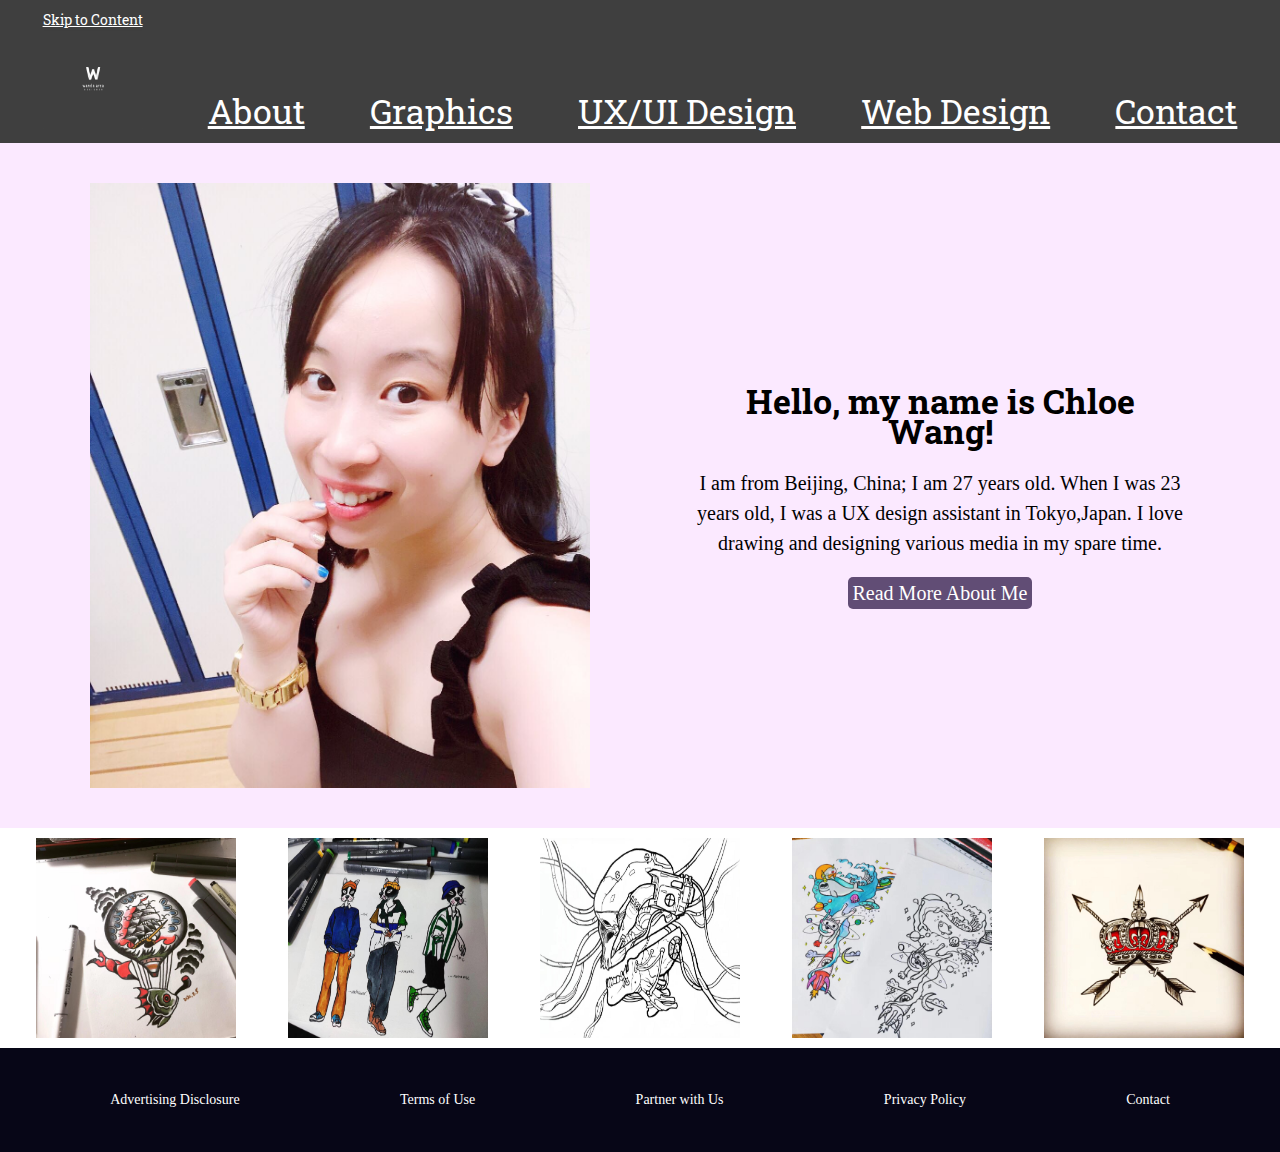
<file: index.html>
<!DOCTYPE html>
<html lang="en">

<head>
    <meta charset="UTF-8">
    <title>Home</title>
    <link rel="stylesheet" href="css/style.css">
</head>

<body>
    <!-- partial:index.partial.html -->
    <div class='navBar gray' role='navigation'>
        <div id='navigationIcon'>
            <a href='#homeTitle'>Skip to Content</a>
            <a href="index.html"><img src="images/11.jpg" alt="Chloe Wong Logo"></a>
        </div>
        <a href='about.html'>About</a>
        <a href='graphics.html'>Graphics</a>
        <a href='UXUIDesign.html'>UX/UI Design</a>
        <a href='WebDesign.html'>Web Design</a>
        <a href='contact.html'>Contact</a>
    </div>

    <div class='mainContentRow pink' role='main'>
        <div id='profilePicture'>
            <img src="images/1.jpg" alt="Chloe Wong Portrait">
        </div>
        <div id='profileText'>
            <h1 id='homeTitle'>Hello, my name is Chloe Wang!</h1>
            <p>I am from Beijing, China; I am 27 years old. When I was 23 years old, I was a UX design assistant in Tokyo,Japan. I love drawing and designing various media in my spare time.</p>
            <a class='specialButton'>Read More About Me</a>
        </div>
    </div>

    <div class='imageDisplayRow' role="complementary">
        <img src="images/draw2.jpg" alt="Example Image">
        <img src="images/draw3.jpg" alt="Example Image">
        <img src="images/draw4.jpg" alt="Example Image">
        <img src="images/draw5.jpg" alt="Example Image">
        <img src="images/draw6.jpg" alt="Example Image">
    </div>

    <div class='footer' role="contentinfo">
        <div class='footerText'>
            <p>Advertising Disclosure</p>
            <p>Terms of Use</p>
            <p>Partner with Us</p>
            <p>Privacy Policy</p>
            <p>Contact</p>
        </div>
       
    </div>
    <!-- partial -->

</body>

</html>
</file>
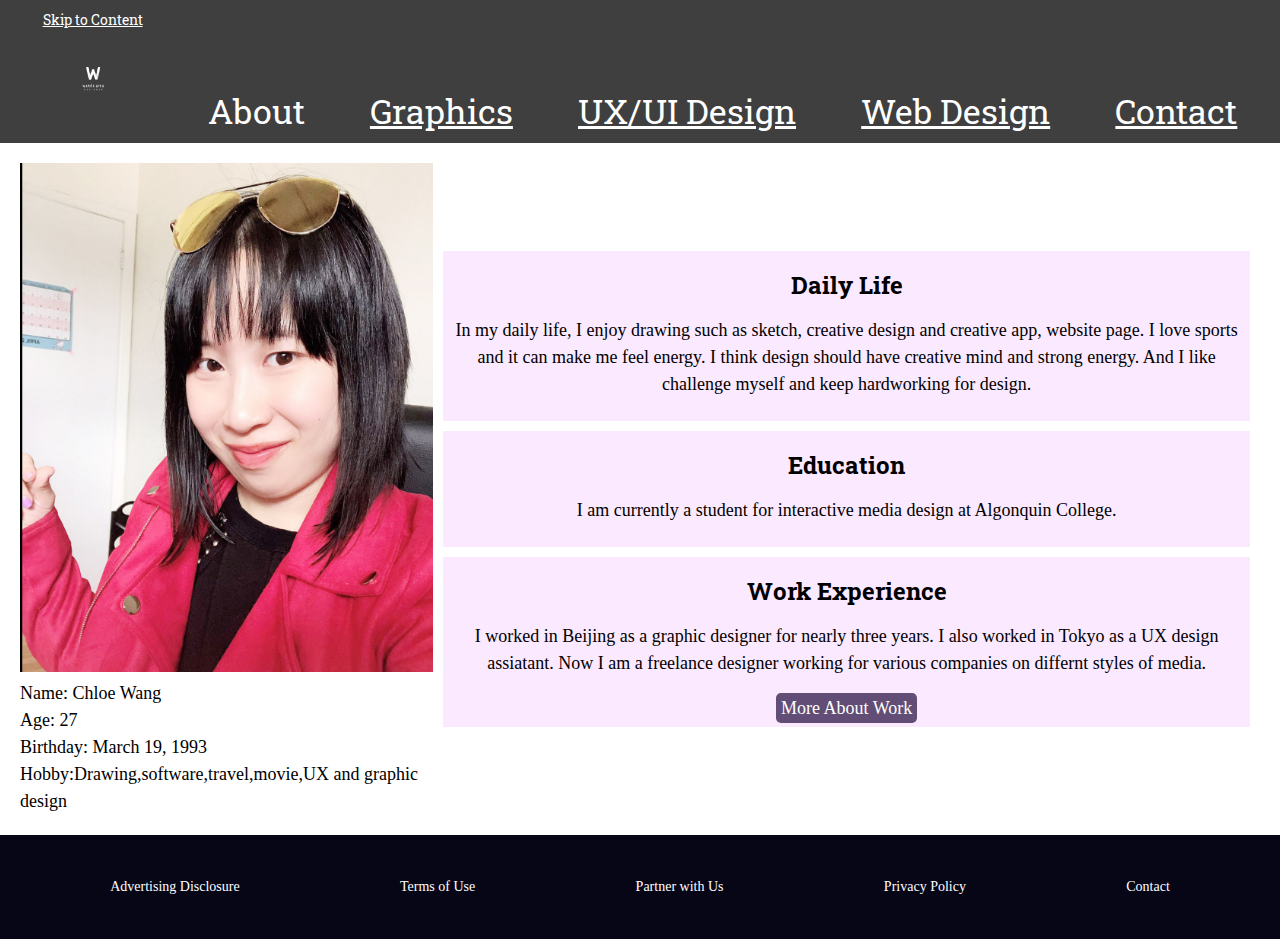
<file: about.html>
<!DOCTYPE html>
<html lang="en">

<head>
    <meta charset="UTF-8">
    <title>About</title>
    <link rel="stylesheet" href="css/style.css">
</head>

<body>
    <!-- partial:index.partial.html -->
    <div class='navBar gray' role='navigation'>
        <div id='navigationIcon'>
            <a href='#aboutRow'>Skip to Content</a>
            <a aria-label="Home Page" href="index.html"><img src="images/11.jpg" alt="Chloe Wong Logo"></a>
        </div>
        <div class='navText'>About</div>
        <a href='graphics.html'>Graphics</a>
        <a href='UXUIDesign.html'>UX/UI Design</a>
        <a href='WebDesign.html'>Web Design</a>
        <a href='contact.html'>Contact</a>
    </div>

    <div id='aboutRow' role='main'>
        <div class='aboutProfile'>
            <img src="images/2.jpg" alt="Chloe Wang Logo">
            <div class='aboutText'>Name: Chloe Wang</div>
            <div class='aboutText'>Age: 27</div>
            <div class='aboutText'>Birthday: March 19, 1993</div>
            <div class='aboutText'>Hobby:Drawing,software,travel,movie,UX and graphic design</div>
        </div>

        <div class='aboutLinksRow'>
            <div class='pink aboutLink'>
                <h1>Daily Life</h1>
                <p>In my daily life, I enjoy drawing such as sketch, creative design and creative app, website page.
                    I love sports and it can make me feel energy. I think design should have creative mind and strong energy.
                    And I like challenge myself and keep hardworking for design.</p>
            </div>

            <div class='pink aboutLink'>
                <h1>Education</h1>
                <p> I am currently a student for interactive media design at Algonquin College.</p>
            </div>

            <div class='pink aboutLink'>
                <h1>Work Experience</h1>
                <p>I worked in Beijing as a graphic designer for nearly three years. I also worked in Tokyo as a UX design assiatant. 
                Now I am a freelance designer working for various companies on differnt styles of media.</p>
                <a class='specialButton'>More About Work</a>
            </div>

        </div>
    </div>

    <div class='footer' role="contentinfo">
        <div class='footerText'>
            <p>Advertising Disclosure</p>
            <p>Terms of Use</p>
            <p>Partner with Us</p>
            <p>Privacy Policy</p>
            <p>Contact</p>
        </div>
        <div class='footerLinks'>
            
        </div>
    </div>
    <!-- partial -->

</body>

</html>
</file>
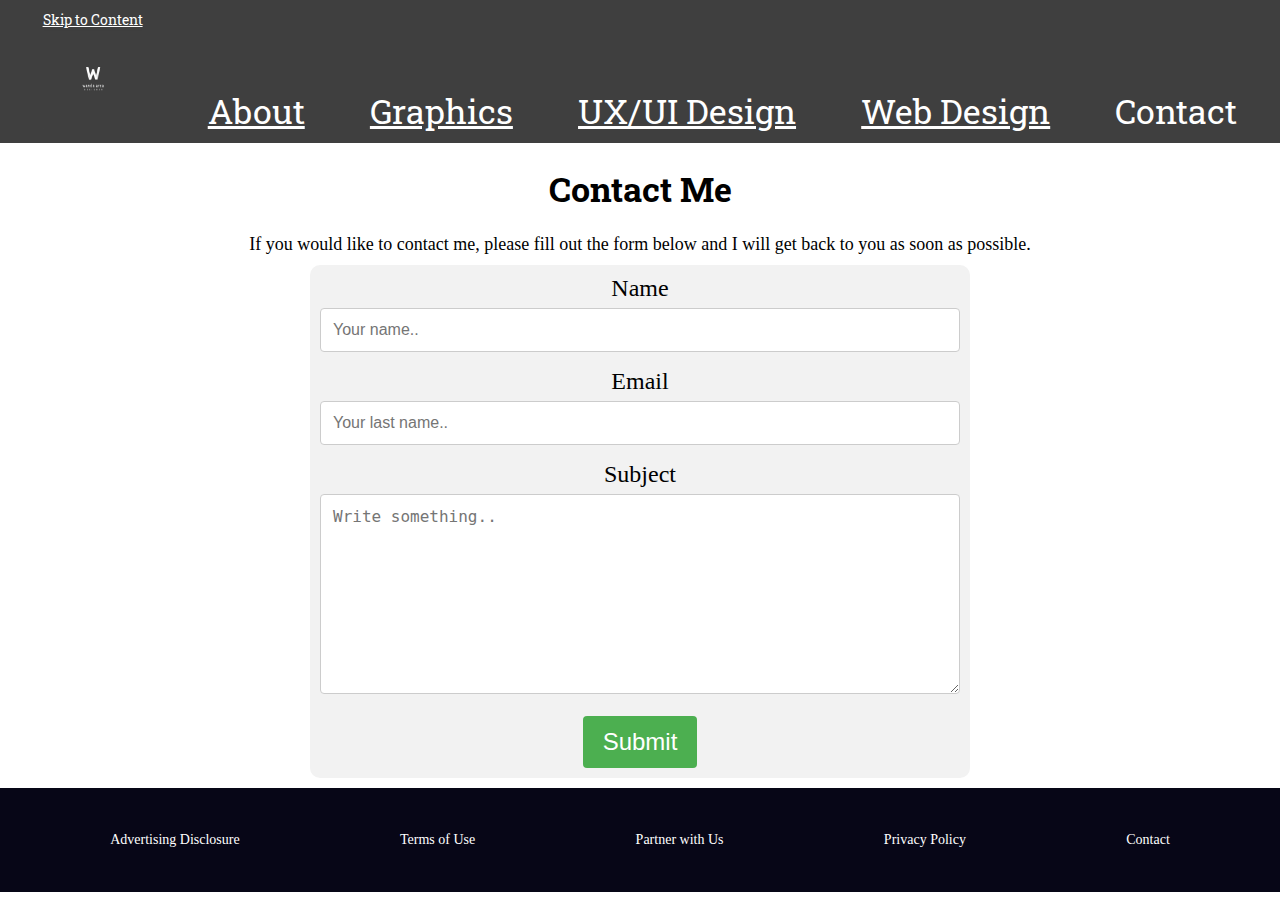
<file: contact.html>
<!DOCTYPE html>
<html lang="en">

<head>
    <meta charset="UTF-8">
    <title>contact</title>
    <link rel="stylesheet" href="css/style.css">
</head>

<body>
    <!-- partial:index.partial.html -->
    <div class='navBar gray' role='navigation'>
        <div id='navigationIcon'>
            <a href='#contactRow'>Skip to Content</a>
            <a aria-label="Home Page" href="index.html"><img src="images/11.jpg" alt="Chloe Wong Logo"></a>
        </div>
        <a href='about.html'>About</a>
        <a href='graphics.html'>Graphics</a>
        <a href='UXUIDesign.html'>UX/UI Design</a>
        <a href='WebDesign.html'>Web Design</a>
        <div class='navText'>Contact</div>
    </div>

    <div id='contactRow' role='main'>
        <h1>Contact Me</h1>
        If you would like to contact me, please fill out the form below and I will get back to you as soon as possible.

        <div class="container">
            <form action="/action_page.php">
                <label for="fname">Name</label>
                <input type="text" id="fname" name="firstname" placeholder="Your name..">

                <label for="lname">Email</label>
                <input type="text" id="lname" name="lastname" placeholder="Your last name..">

                <label for="subject">Subject</label>
                <textarea id="subject" name="subject" placeholder="Write something.." style="height:200px"></textarea>

                <input type="submit" value="Submit">
            </form>
        </div>

    </div>

    <div class='footer' role="contentinfo">
        <div class='footerText'>
            <p>Advertising Disclosure</p>
            <p>Terms of Use</p>
            <p>Partner with Us</p>
            <p>Privacy Policy</p>
            <p>Contact</p>
        </div>
        <div class='footerLinks'>
            
        </div>
    </div>
    <!-- partial -->

</body>

</html>
</file>
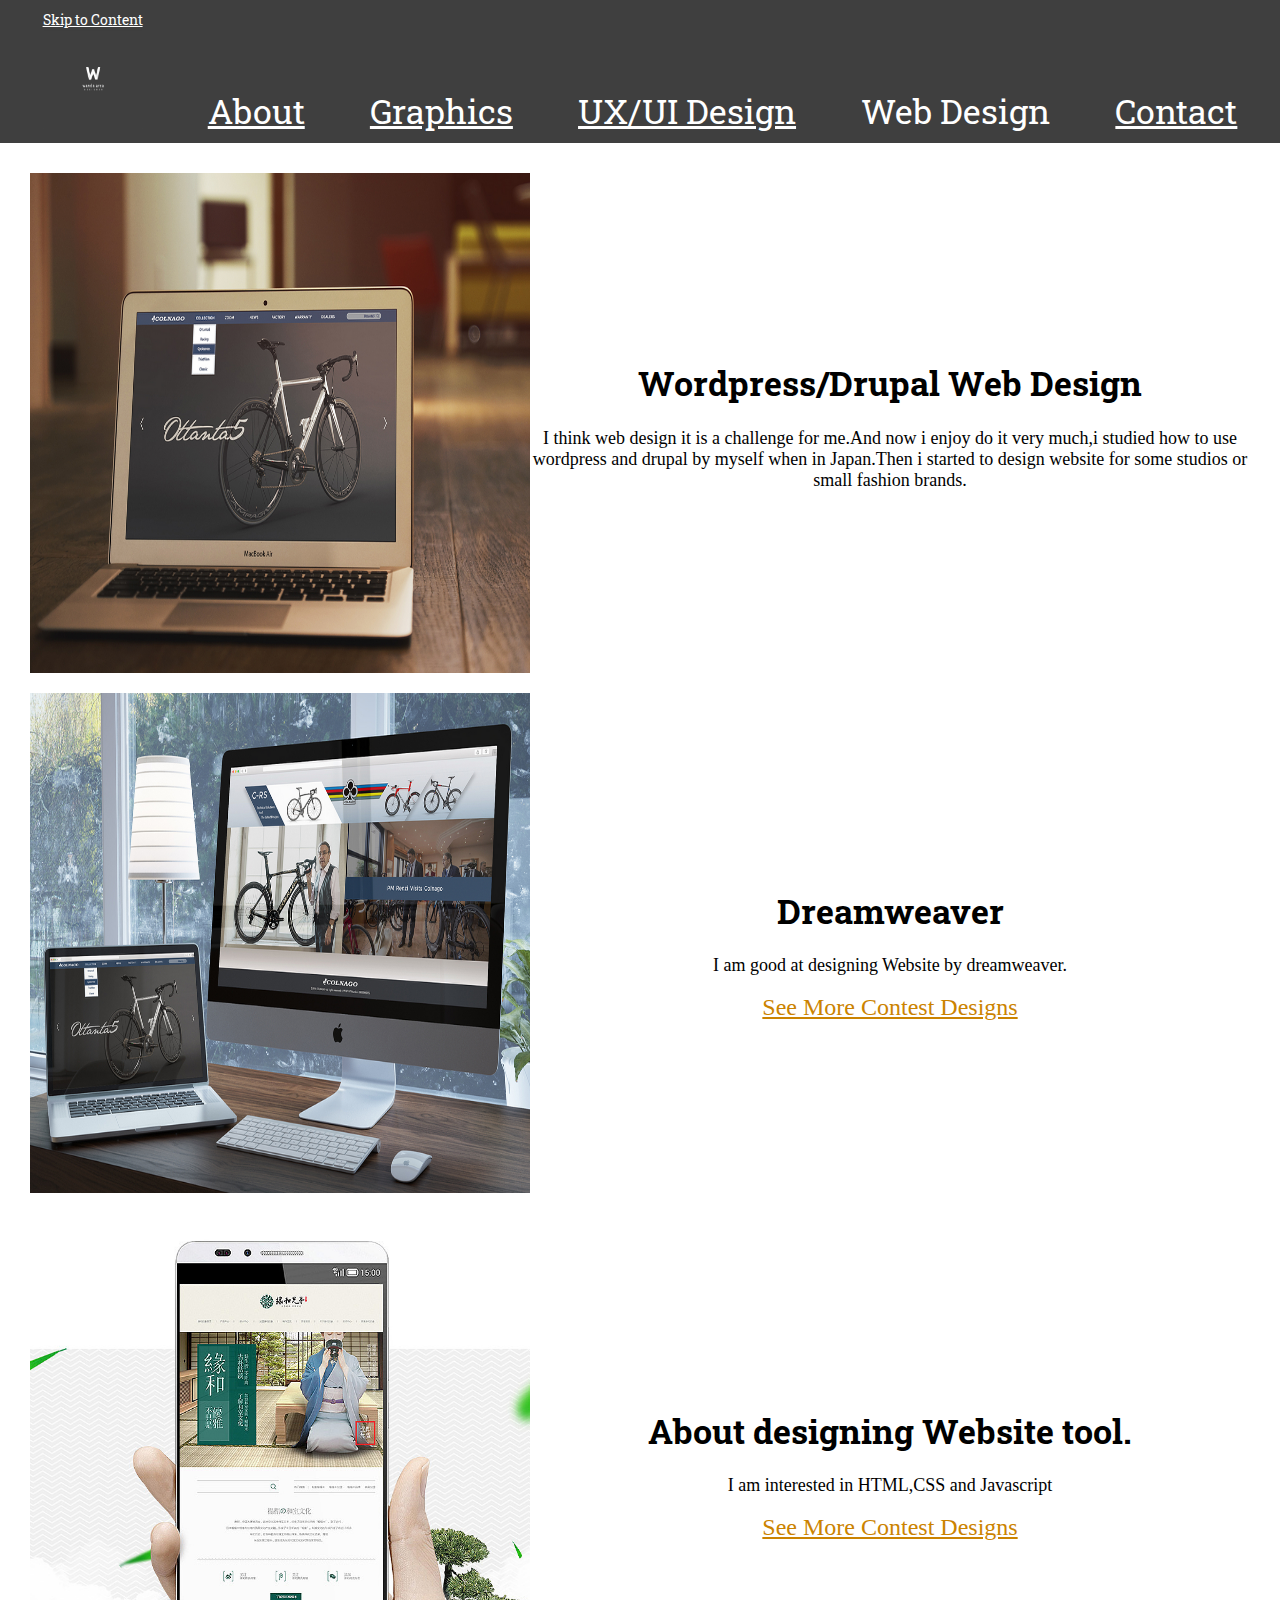
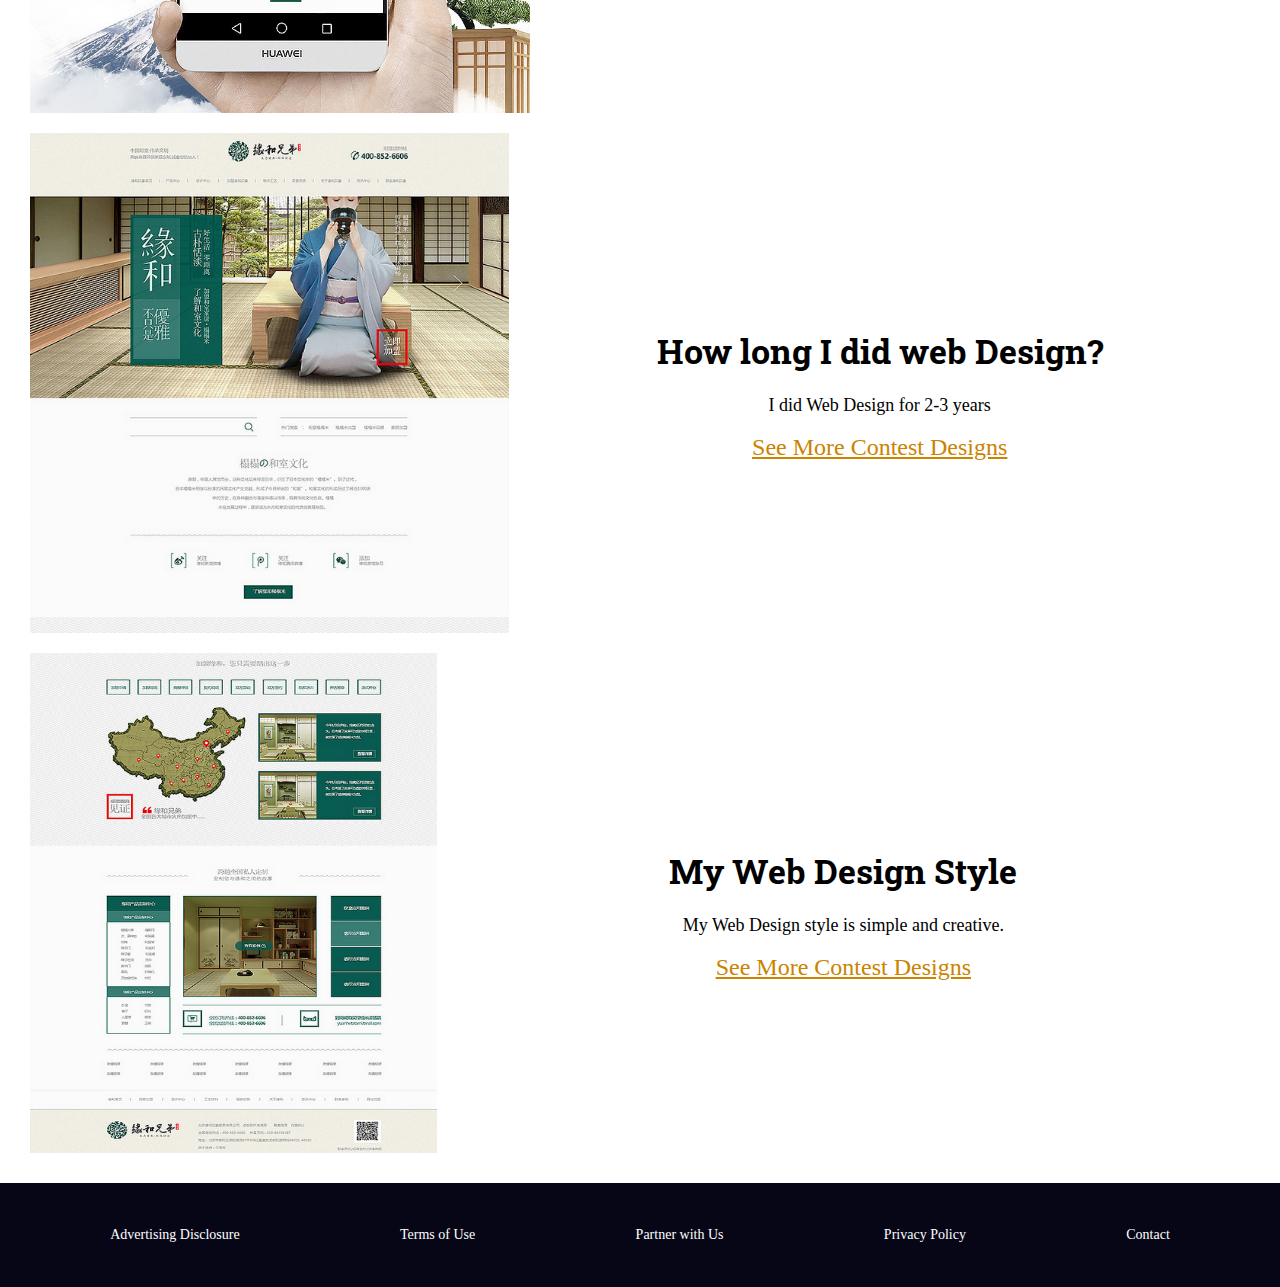
<file: fashion.html>
<!DOCTYPE html>
<html lang="en">

<head>
    <meta charset="UTF-8">
    <title>Web Design</title>
    <link rel="stylesheet" href="css/style.css">
</head>

<body>
    <!-- partial:index.partial.html -->
    <div class='navBar gray' role='navigation'>
        <div id='navigationIcon'>
            <a href='#Web DesignRow'>Skip to Content</a>
            <a aria-label="Home Page" href="index.html"><img src="images/11.jpg" alt="Chloe Wong Logo"></a>
        </div>
        <a href='about.html'>About</a>
        <a href='graphics.html'>Graphics</a>
        <a href='tattoos.html'>UX/UI Design</a>
        <div class='navText'>Web Design</div>
        <a href='contact.html'>Contact</a>
    </div>

    <div id='fashionRow' role='main'>

        <div class='tattooContainer'>
            <img src="web2.png" alt="Chloe Wong Logo">
            <div class='tattooInfoBox'>
                <h1>Wordpress/Drupal Web Design</h1>
                <p>I think web design it is a challenge for me.And now i enjoy do it very much,i studied how to use wordpress
                and drupal by myself when in Japan.Then i started to design website for some studios or small fashion brands. </p>
            </div>
        </div>

        <div class='tattooContainer'>
            <img src="web3.png" alt="Chloe Wong Logo">
            <div class='tattooInfoBox'>
                <h1>Dreamweaver </h1>
                <p>I am good at designing Website by dreamweaver. </p>
                <a href='index.html'>See More Contest Designs</a>
            </div>
        </div>
        
        <div class='tattooContainer'>
            <img src="web4.png" alt="Chloe Wong Logo">
            <div class='tattooInfoBox'>
                <h1> About designing Website tool. </h1>
                <p> I am interested in HTML,CSS and Javascript</p>
                <a href='index.html'>See More Contest Designs</a>
            </div>
        </div>
        
        <div class='tattooContainer'>
            <img src="web5.png" alt="Chloe Wong Logo">
            <div class='tattooInfoBox'>
                <h1>How long I did web Design?</h1>
                <p> I did Web Design for 2-3 years </p>
                <a href='index.html'>See More Contest Designs</a>
            </div>
        </div>
        
         <div class='tattooContainer'>
            <img src="web6.png" alt="Chloe Wong Logo">
            <div class='tattooInfoBox'>
                <h1>My Web Design Style</h1>
                <p> My Web Design style is simple and creative.</p>
                <a href='index.html'>See More Contest Designs</a>
            </div>
        </div>


    </div>

    <div class='footer' role="contentinfo">
        <div class='footerText'>
            <p>Advertising Disclosure</p>
            <p>Terms of Use</p>
            <p>Partner with Us</p>
            <p>Privacy Policy</p>
            <p>Contact</p>
        </div>
        <div class='footerLinks'>
            
        </div>
    </div>
    <!-- partial -->

</body>

</html>
</file>
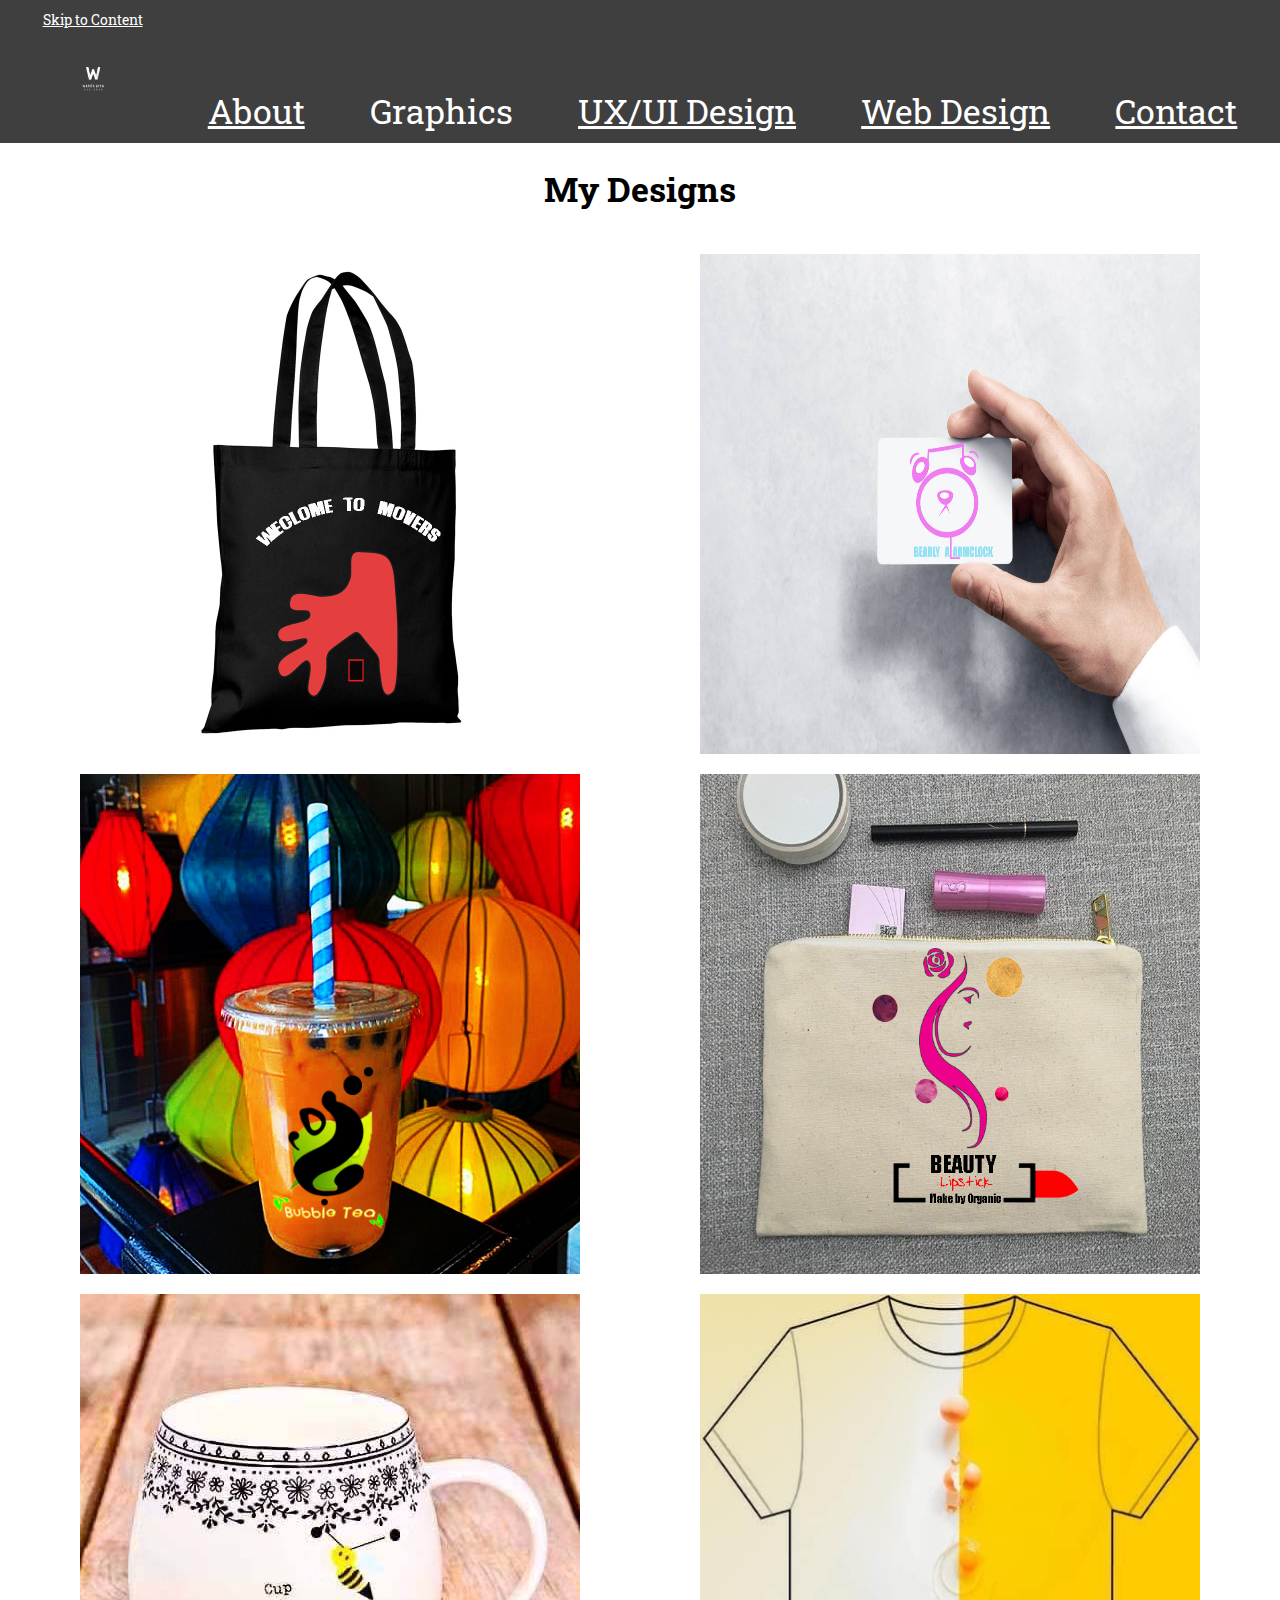
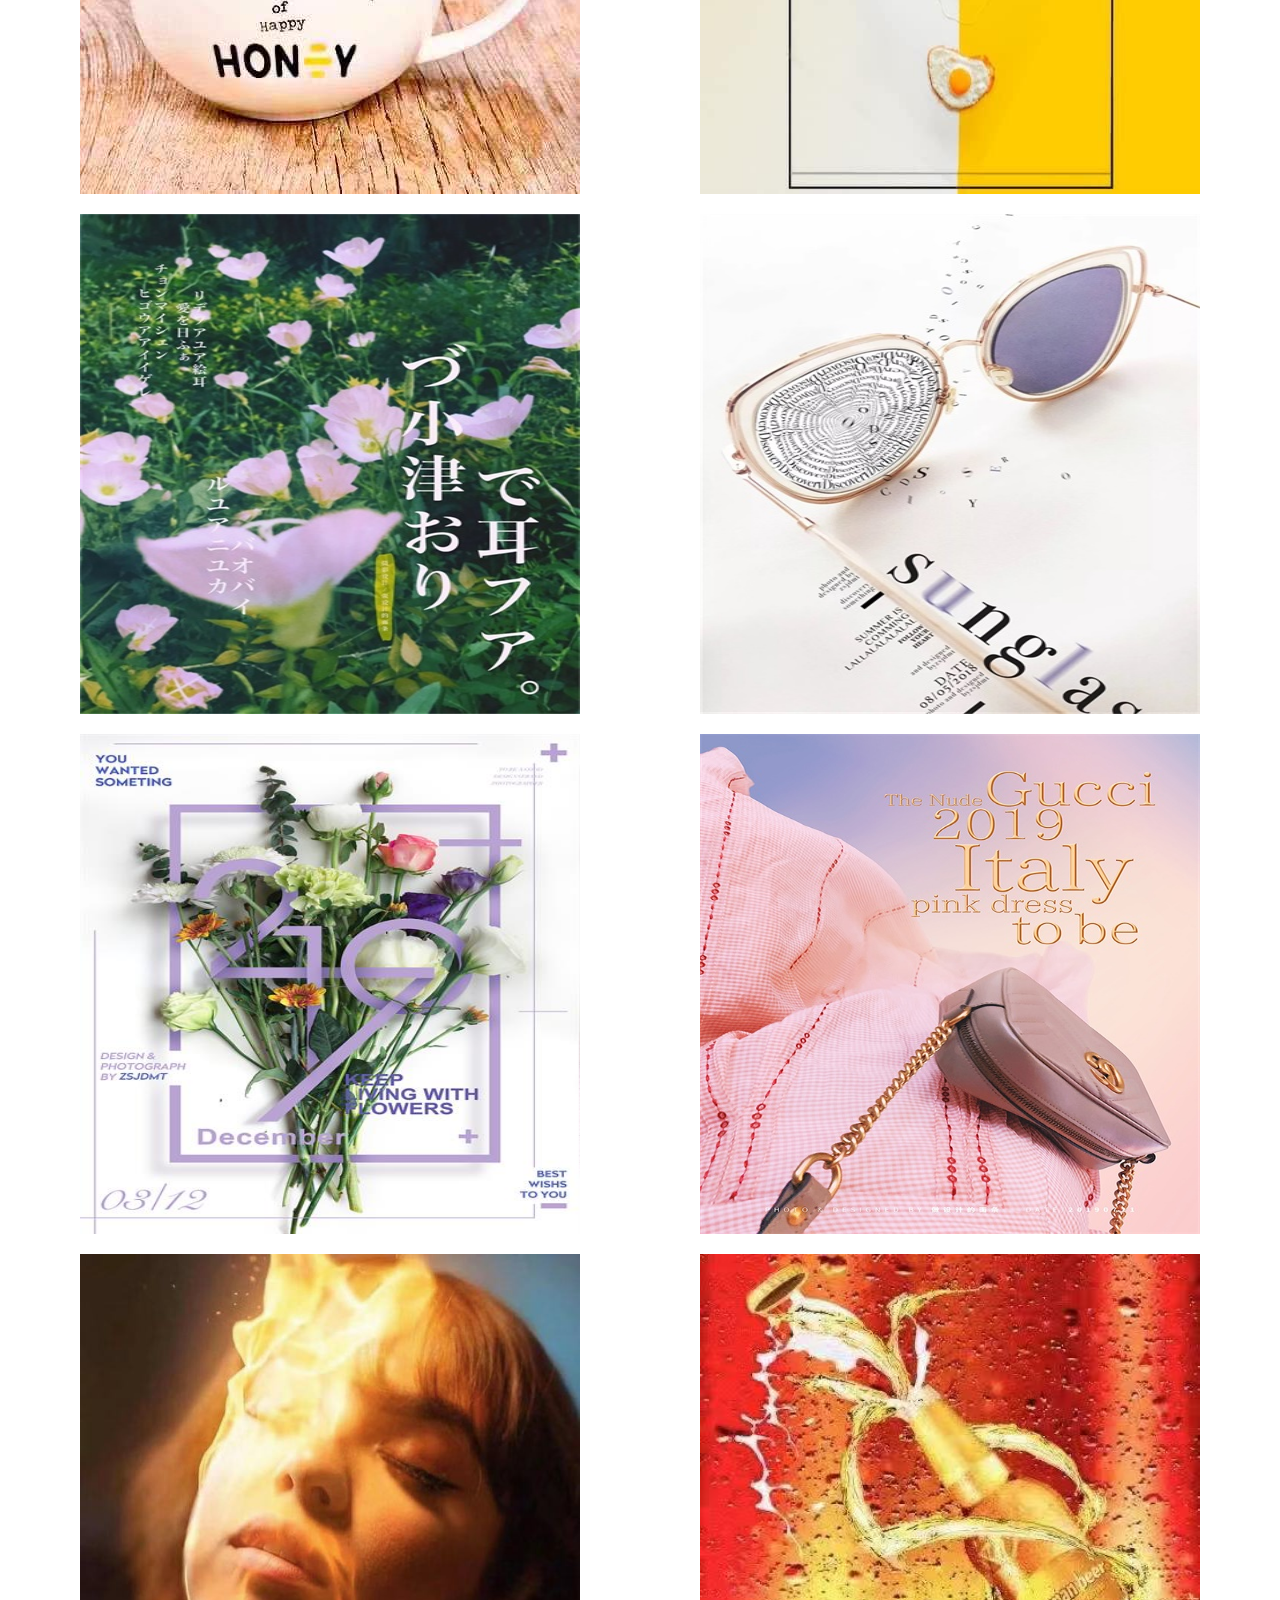
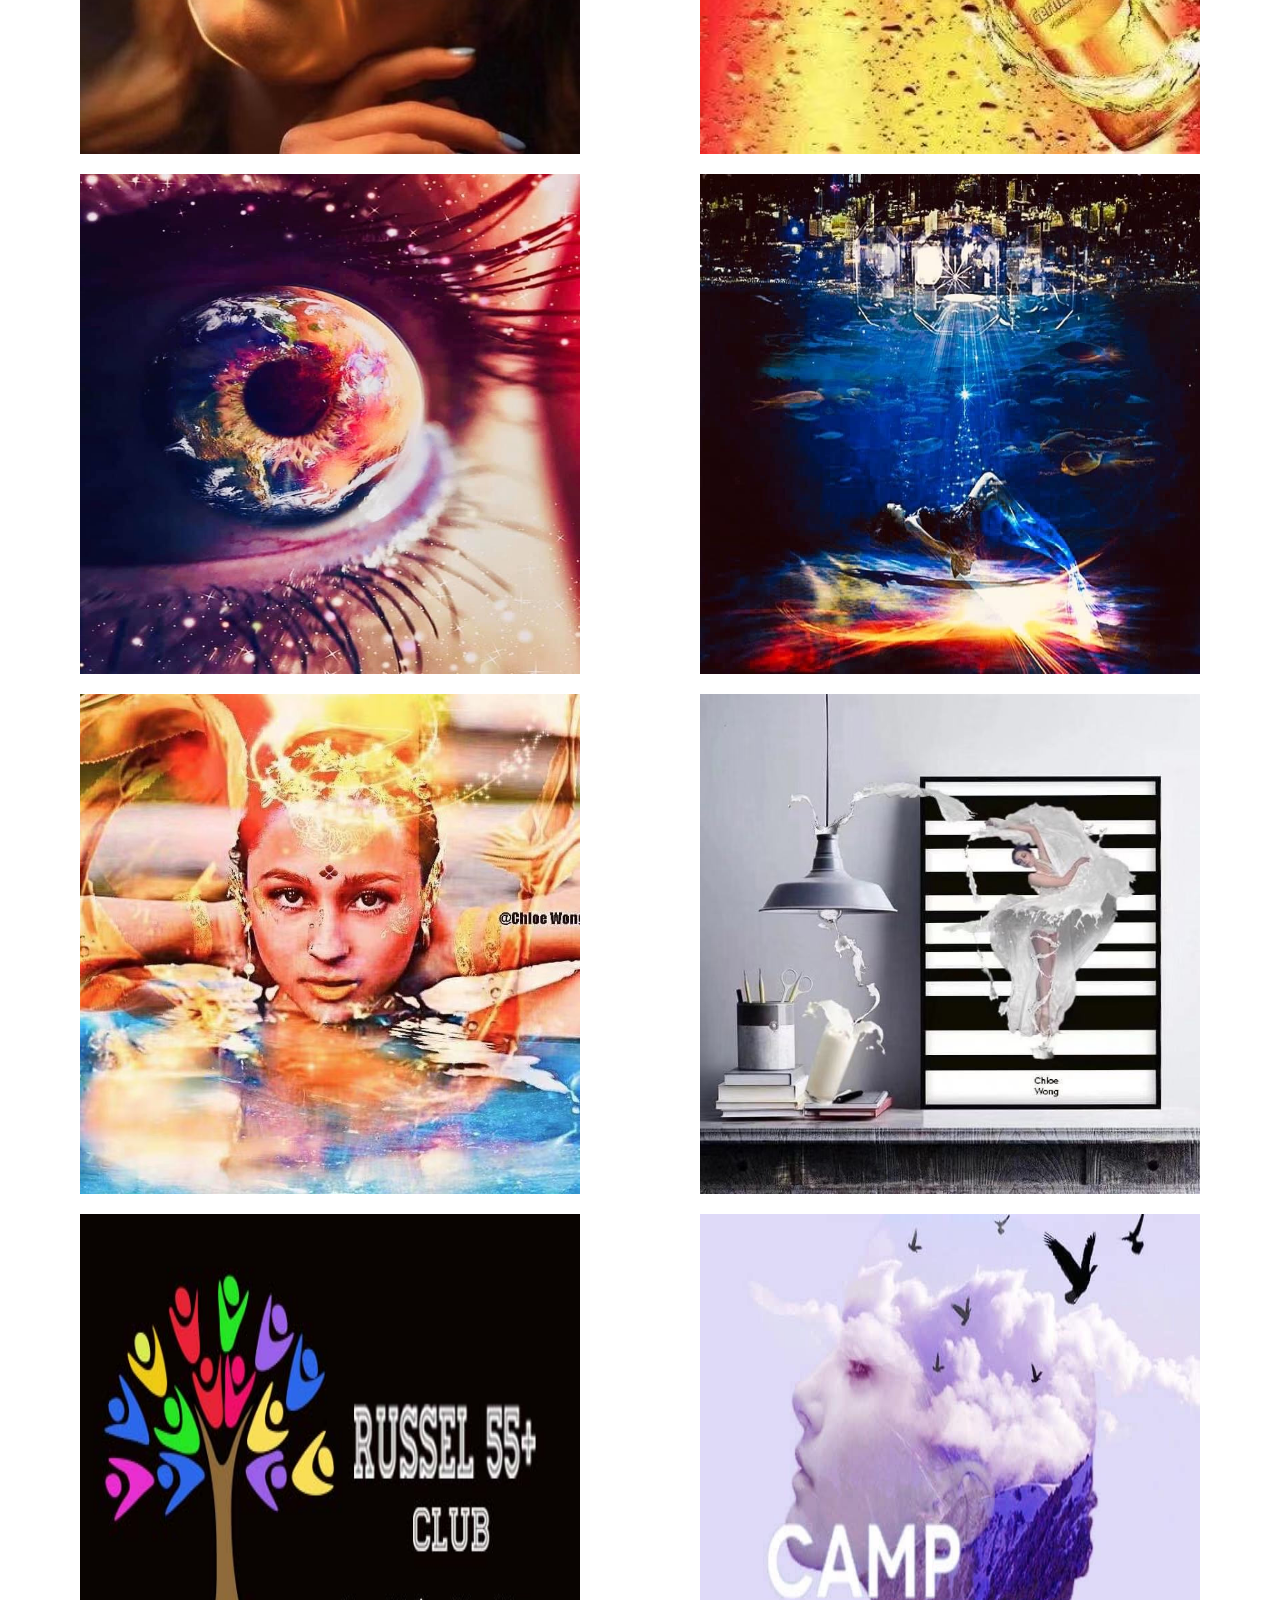
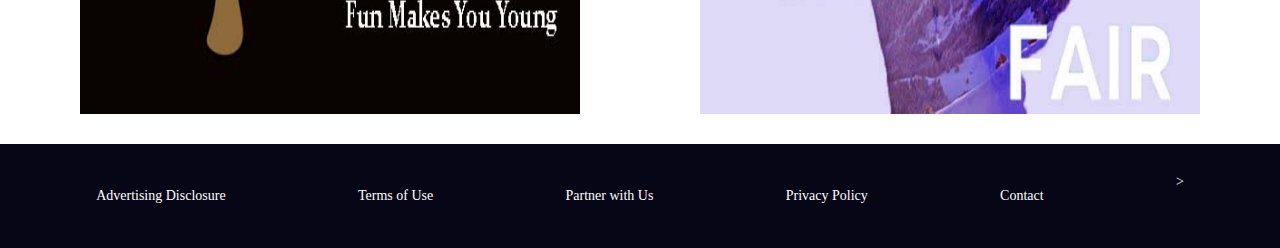
<file: graphics.html>
<!DOCTYPE html>
<html lang="en">

<head>
    <meta charset="UTF-8">
    <title>graphics</title>
    <link rel="stylesheet" href="css/style.css">
</head>

<body>
    <!-- partial:index.partial.html -->
    <div class='navBar gray' role='navigation'>
        <div id='navigationIcon'>
            <a href='#graphicsRow'>Skip to Content</a>
            <a aria-label="Home Page" href="index.html"><img src="images/11.jpg" alt="Chloe Wong Logo"></a>
        </div>
        <a href='about.html'>About</a>
        <div class='navText'>Graphics</div>
        <a href='UXUIDesign.html'>UX/UI Design</a>
        <a href='WebDesign.html'>Web Design</a>
        <a href='contact.html'>Contact</a>
    </div>

    <div role='main'>
        <h1 id='graphicsTitle'>My Designs</h1>
        <div id='graphicsRow'>
            <img src="images/Movers Company.jpg" alt="Chloe Wong Logo">
            <img src="images/bearly alarm clock.jpg" alt="Chloe Wong Logo">
            <img src="images/bubble tea logo.jpg" alt="Chloe Wong Logo">
            <img src="images/cosmetic logo.jpg" alt="Chloe Wong Logo">
            <img src="images/honey bee cup.jpg" alt="Chloe Wong Logo">
            <img src="images/effect66.jpg" alt="Chloe Wong Logo">
            <img src="images/14.jpg" alt="Chloe Wong Logo">
            <img src="images/16.jpg" alt="Chloe Wong Logo">
            <img src="images/17.jpg" alt="Chloe Wong Logo">
            <img src="images/13.jpg" alt="Chloe Wong Logo">
            <img src="images/effect1.jpg" alt="Chloe Wong Logo">
            <img src="images/effect2.jpg" alt="Chloe Wong Logo">
            <img src="images/eyeeffect.jpg" alt="Chloe Wong Logo">
            <img src="images/seaeffect1.jpg" alt="Chloe Wong Logo">
            <img src="images/effect5.jpg" alt="Chloe Wong Logo">
            <img src="images/effect6.jpg" alt="Chloe Wong Logo">
            <img src="images/Russel club.jpg" alt="Chloe Wong Logo">
            <img src="images/effect88.jpg" alt="Chloe Wong Logo">
            
       </div>
    </div>

    <div class='footer' role="contentinfo">
        <div class='footerText'>
            <p>Advertising Disclosure</p>
            <p>Terms of Use</p>
            <p>Partner with Us</p>
            <p>Privacy Policy</p>
            <p>Contact</p>>
        </div>
        <div class='footerLinks'>
           
        </div>
    </div>
    <!-- partial -->

</body>

</html>
</file>
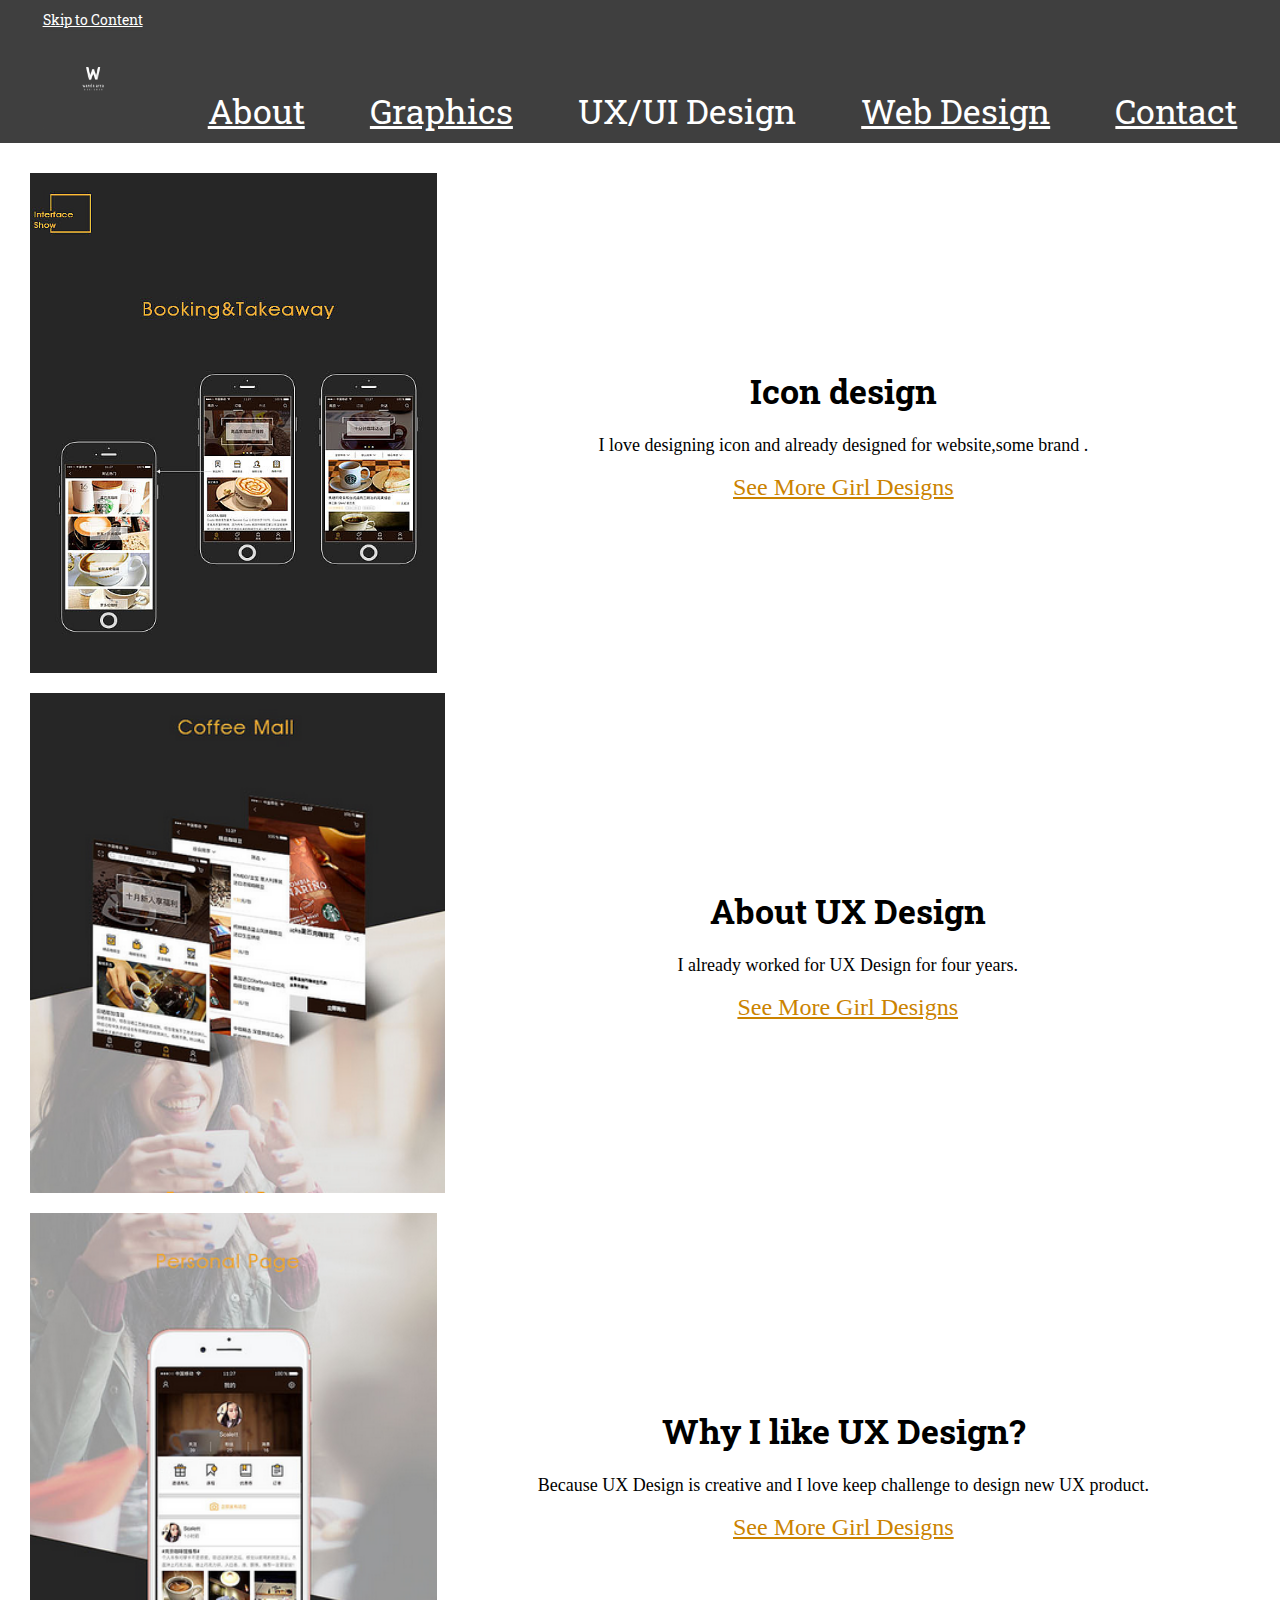
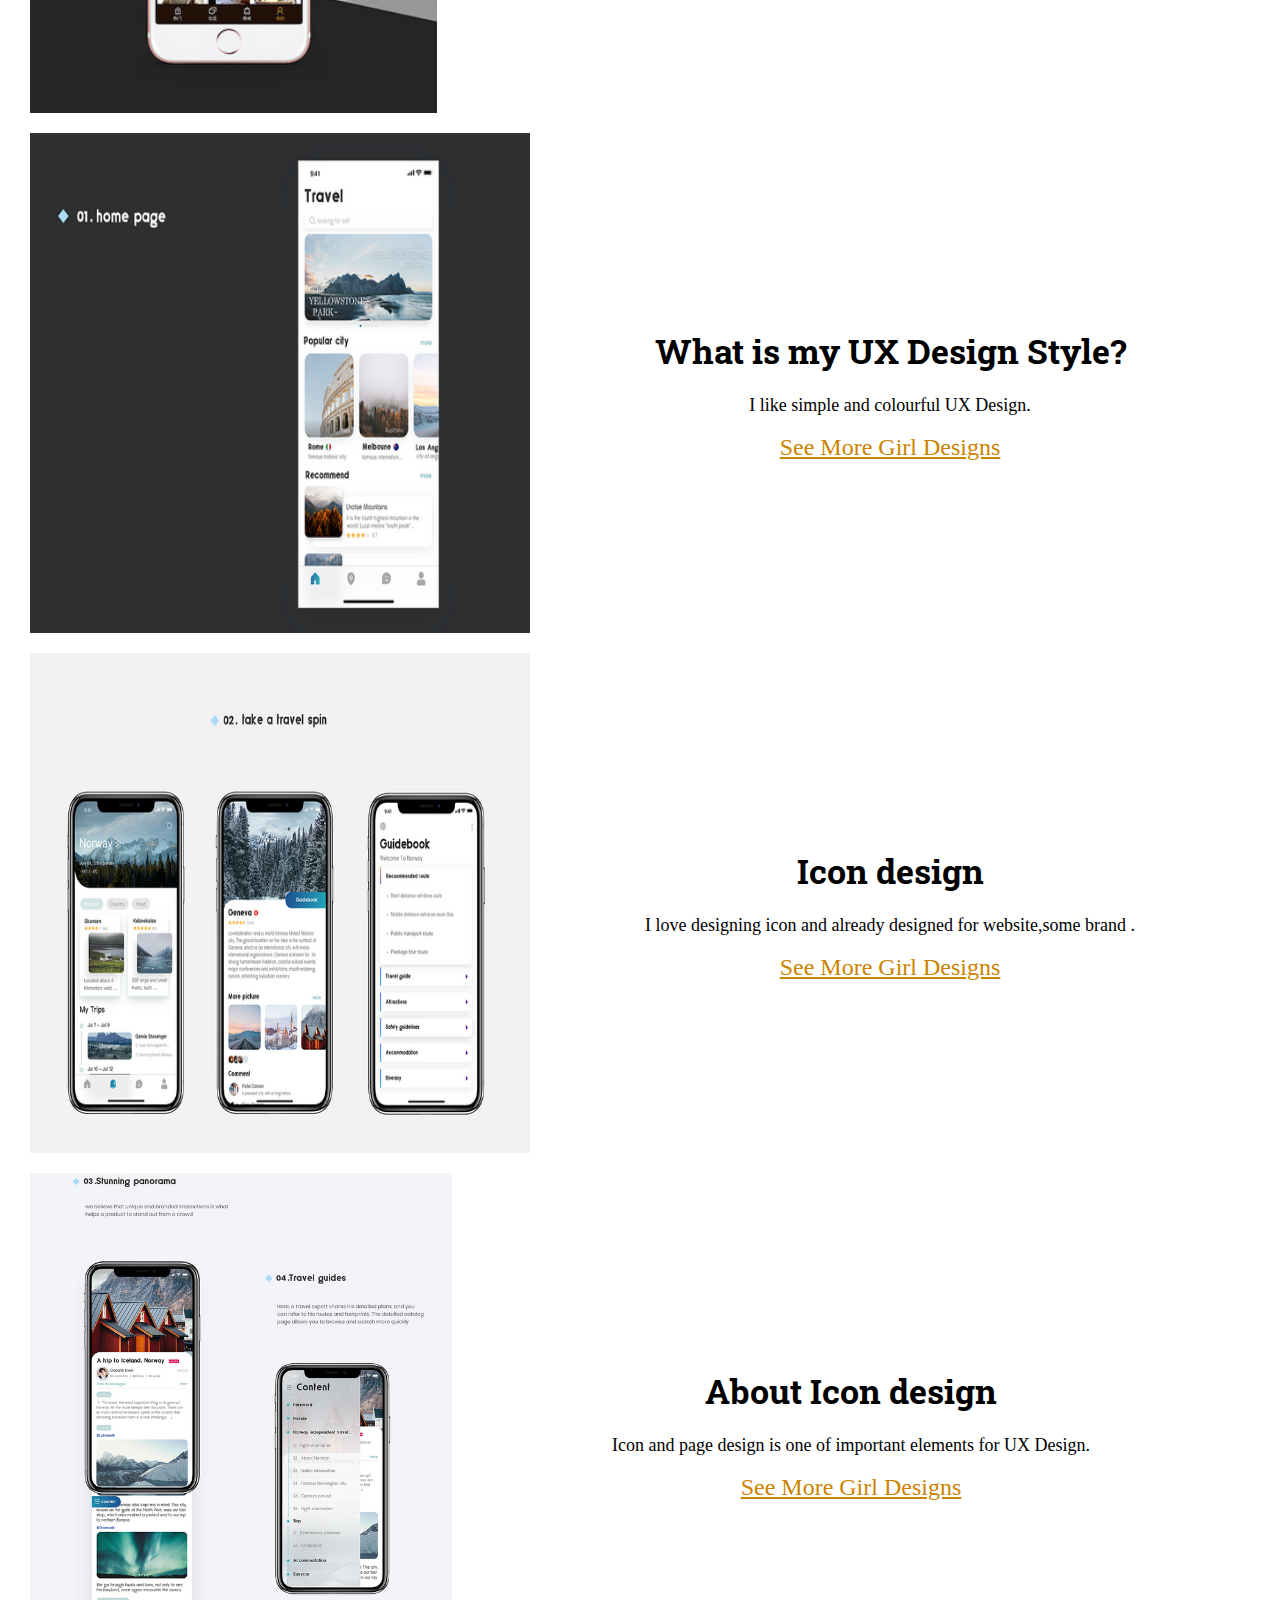
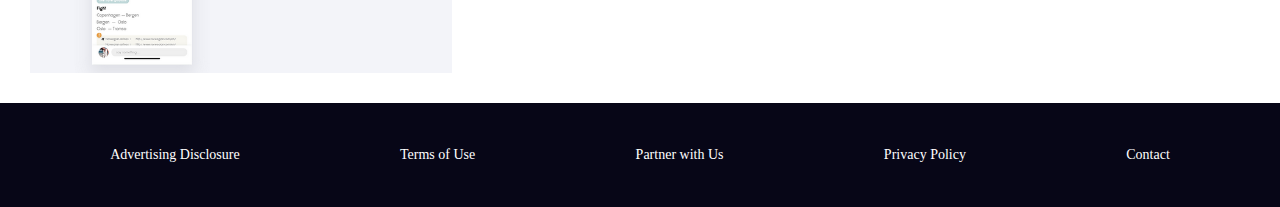
<file: tattoos.html>
<!DOCTYPE html>
<html lang="en">

<head>
    <meta charset="UTF-8">
    <title>tattoos</title>
    <link rel="stylesheet" href="css/style.css">
</head>

<body>
    <!-- partial:index.partial.html -->
    <div class='navBar gray' role='navigation'>
        <div id='navigationIcon'>
            <a href='#tattoosRow'>Skip to Content</a>
            <a href='index.html'>
                <a href="index.html"><img src="images/11.jpg" alt="Chloe Wong Logo"></a>
            </a>
        </div>
        <a href='about.html'>About</a>
         <a href='graphics.html'>Graphics</a>
        <div class='navText'>UX/UI Design</div>
        <a href='fashion.html'>Web Design</a>
        <a href='contact.html'>Contact</a>
    </div>

    <div id='tattoosRow' role='main'>

       

         <div class='tattooContainer'>
            <img src="phone2.png" alt="Chloe Wong Logo">
            <div class='tattooInfoBox'>
                <h1>Icon design</h1>
                <p>I love designing icon and already designed for website,some brand .</p>
                <a href='index.html'>See More Girl Designs</a>
            </div>
        </div>
        
        <div class='tattooContainer'>
            <img src="phone4.png" alt="Chloe Wong Logo">
            <div class='tattooInfoBox'>
                <h1>About UX Design</h1>
                <p> I already worked for UX Design for four years.</p>
                <a href='index.html'>See More Girl Designs</a>
            </div>
        </div>
        
        <div class='tattooContainer'>
            <img src="phone5.png" alt="Chloe Wong Logo">
            <div class='tattooInfoBox'>
                <h1>Why I like UX Design?</h1>
                <p> Because UX Design is creative and I love keep challenge to design new UX product.</p>
                <a href='index.html'>See More Girl Designs</a>
            </div>
        </div>
        
        <div class='tattooContainer'>
            <img src="phone6.png" alt="Chloe Wong Logo">
            <div class='tattooInfoBox'>
                <h1> What is my UX Design Style?</h1>
                <p> I like simple and colourful UX Design.</p>
                <a href='index.html'>See More Girl Designs</a>
            </div>
        </div>
      
         <div class='tattooContainer'>
            <img src="phone7.png" alt="Chloe Wong Logo">
            <div class='tattooInfoBox'>
                <h1>Icon design</h1>
                <p>I love designing icon and already designed for website,some brand .</p>
                <a href='index.html'>See More Girl Designs</a>
            </div>
        </div>

         <div class='tattooContainer'>
            <img src="phone8.png" alt="Chloe Wong Logo">
            <div class='tattooInfoBox'>
                <h1> About Icon design</h1>
                <p> Icon and page design is one of important elements for UX Design.</p>
                <a href='index.html'>See More Girl Designs</a>
            </div>
        </div>



    </div>

    <div class='footer' role="contentinfo">
        <div class='footerText'>
            <p>Advertising Disclosure</p>
            <p>Terms of Use</p>
            <p>Partner with Us</p>
            <p>Privacy Policy</p>
            <p>Contact</p>
        </div>
        <div class='footerLinks'>
            
        </div>
    </div>
    <!-- partial -->

</body>

</html>
</file>
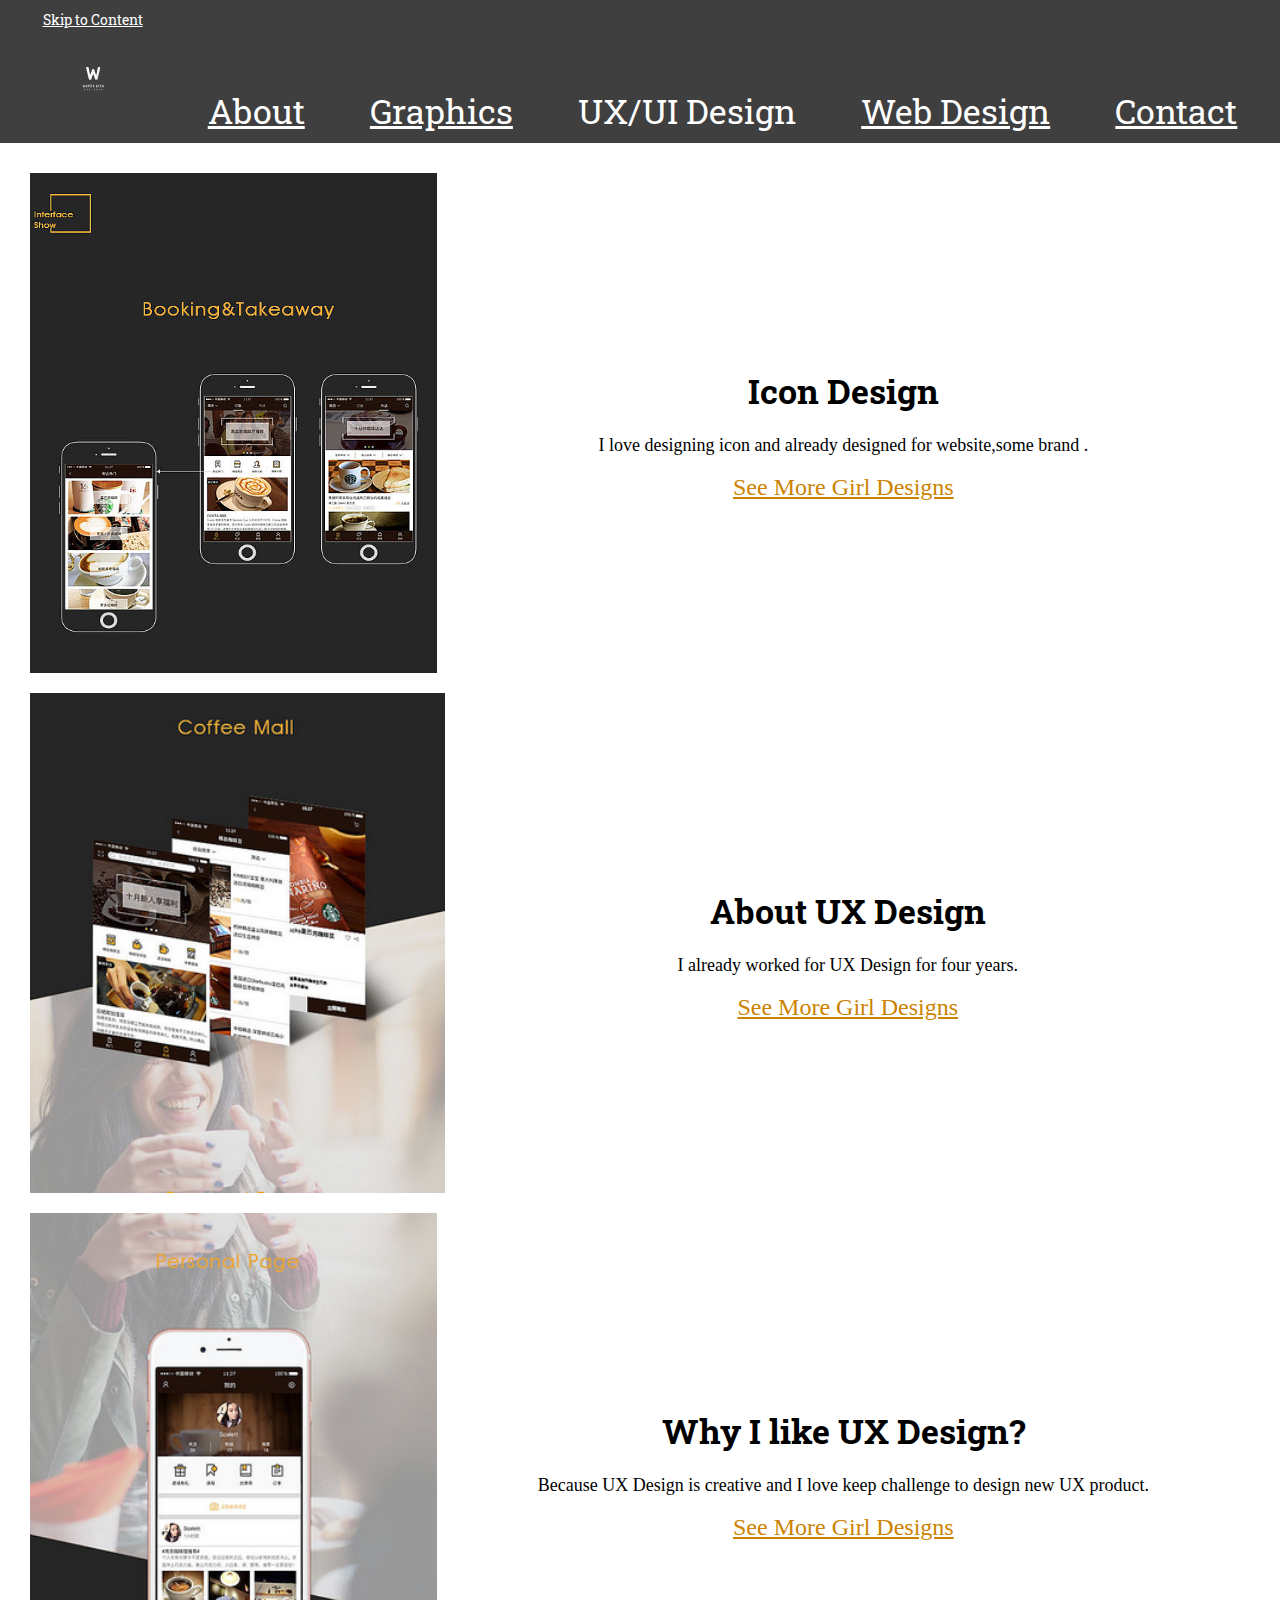
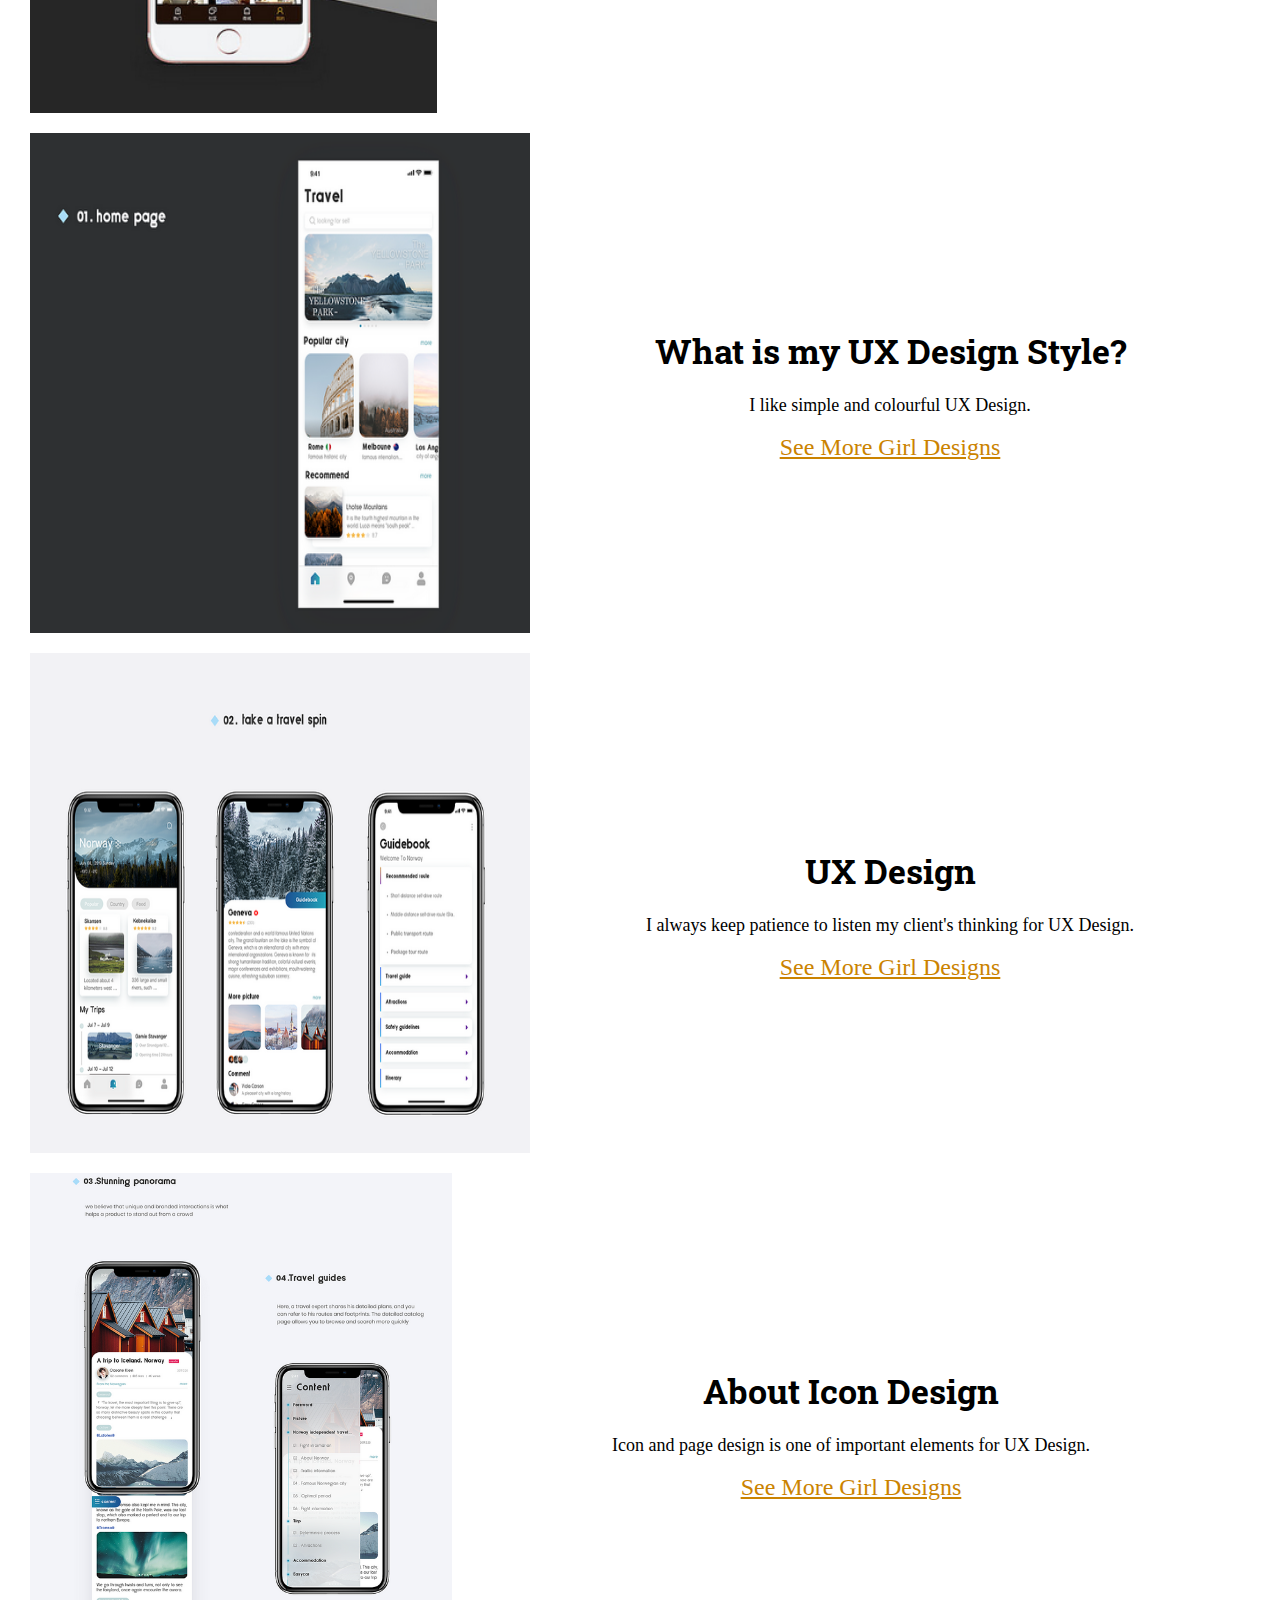
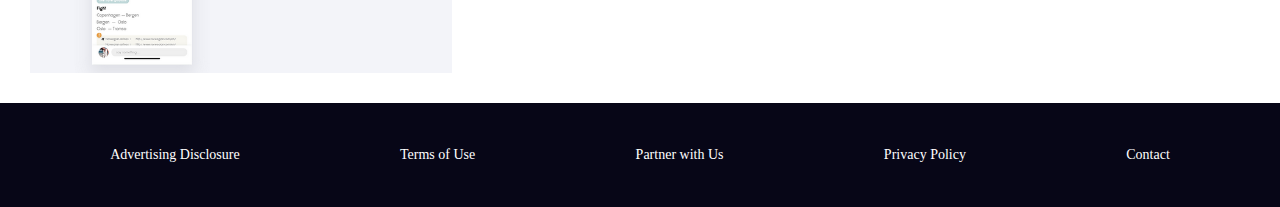
<file: UXUI Design.html>
<!DOCTYPE html>
<html lang="en">

<head>
    <meta charset="UTF-8">
    <title>tattoos</title>
    <link rel="stylesheet" href="css/style.css">
</head>

<body>
    <!-- partial:index.partial.html -->
    <div class='navBar gray' role='navigation'>
        <div id='navigationIcon'>
            <a href='#tattoosRow'>Skip to Content</a>
            <a href='index.html'>
                <a href="index.html"><img src="images/11.jpg" alt="Chloe Wong Logo"></a>
            </a>
        </div>
        <a href='about.html'>About</a>
         <a href='graphics.html'>Graphics</a>
        <div class='navText'>UX/UI Design</div>
        <a href='fashion.html'>Web Design</a>
        <a href='contact.html'>Contact</a>
    </div>

    <div id='tattoosRow' role='main'>

       

         <div class='tattooContainer'>
            <img src="phone2.png" alt="Chloe Wong Logo">
            <div class='tattooInfoBox'>
                <h1>Icon Design</h1>
                <p>I love designing icon and already designed for website,some brand .</p>
                <a href='index.html'>See More Girl Designs</a>
            </div>
        </div>
        
        <div class='tattooContainer'>
            <img src="phone4.png" alt="Chloe Wong Logo">
            <div class='tattooInfoBox'>
                <h1>About UX Design</h1>
                <p> I already worked for UX Design for four years.</p>
                <a href='index.html'>See More Girl Designs</a>
            </div>
        </div>
        
        <div class='tattooContainer'>
            <img src="phone5.png" alt="Chloe Wong Logo">
            <div class='tattooInfoBox'>
                <h1>Why I like UX Design?</h1>
                <p> Because UX Design is creative and I love keep challenge to design new UX product.</p>
                <a href='index.html'>See More Girl Designs</a>
            </div>
        </div>
        
        <div class='tattooContainer'>
            <img src="phone6.png" alt="Chloe Wong Logo">
            <div class='tattooInfoBox'>
                <h1> What is my UX Design Style?</h1>
                <p> I like simple and colourful UX Design.</p>
                <a href='index.html'>See More Girl Designs</a>
            </div>
        </div>
      
         <div class='tattooContainer'>
            <img src="phone7.png" alt="Chloe Wong Logo">
            <div class='tattooInfoBox'>
                <h1>UX Design</h1>
                <p>I always keep patience to listen my client's thinking for UX Design.</p>
                <a href='index.html'>See More Girl Designs</a>
            </div>
        </div>

         <div class='tattooContainer'>
            <img src="phone8.png" alt="Chloe Wong Logo">
            <div class='tattooInfoBox'>
                <h1> About Icon Design</h1>
                <p> Icon and page design is one of important elements for UX Design.</p>
                <a href='index.html'>See More Girl Designs</a>
            </div>
        </div>



    </div>

    <div class='footer' role="contentinfo">
        <div class='footerText'>
            <p>Advertising Disclosure</p>
            <p>Terms of Use</p>
            <p>Partner with Us</p>
            <p>Privacy Policy</p>
            <p>Contact</p>
        </div>
        <div class='footerLinks'>
            
        </div>
    </div>
    <!-- partial -->

</body>

</html>
</file>
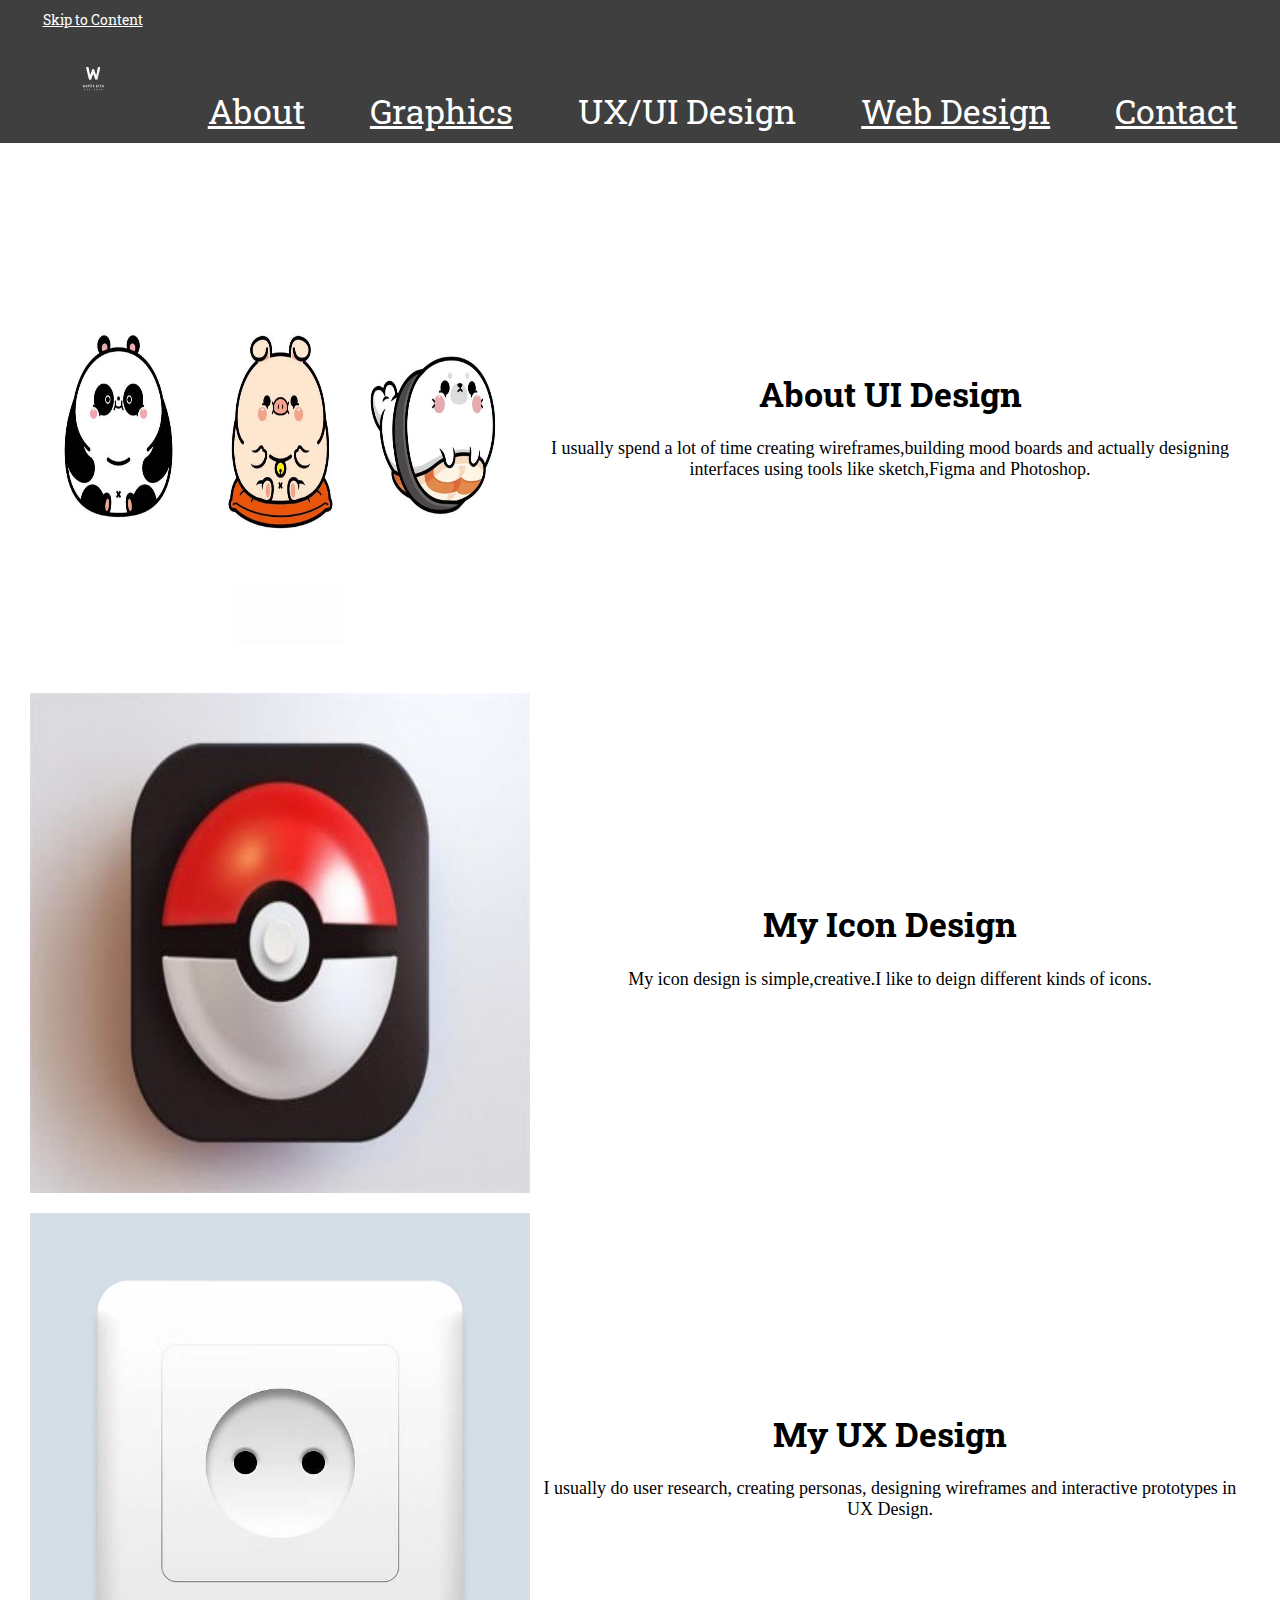
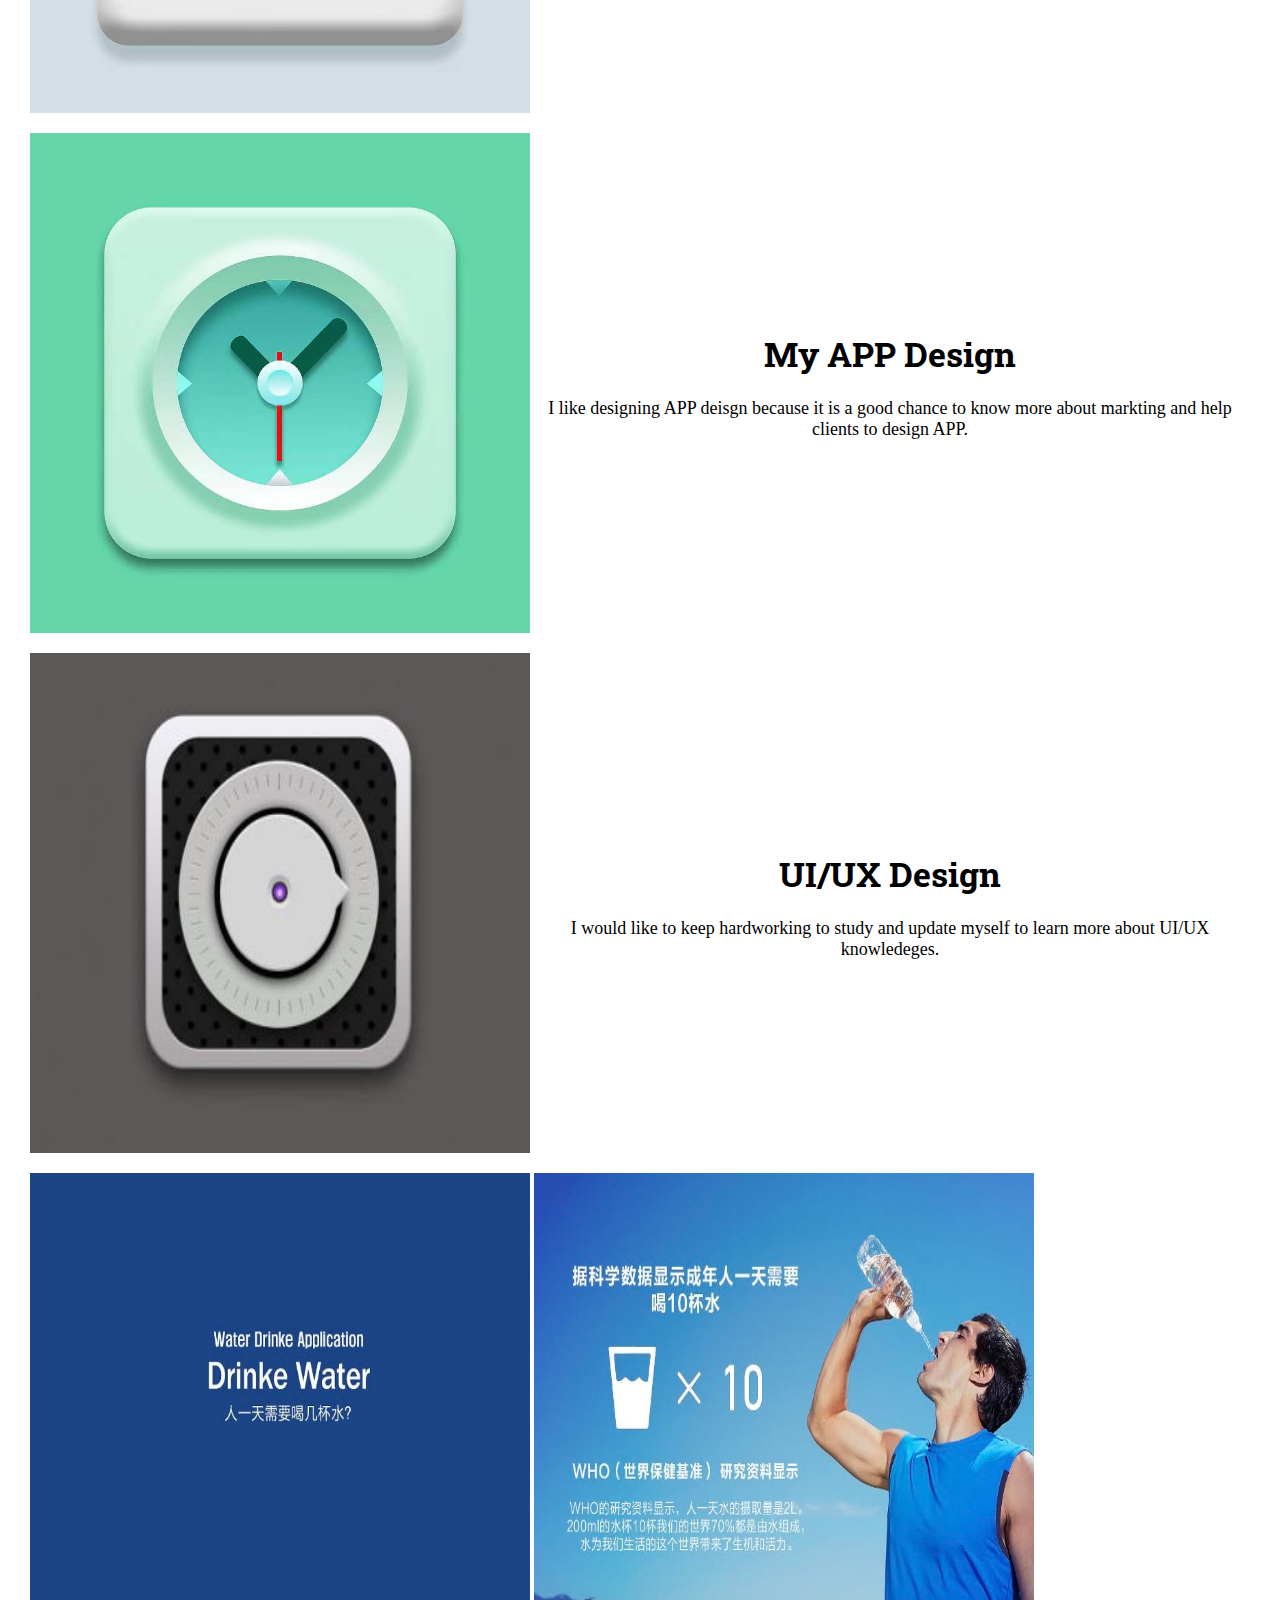
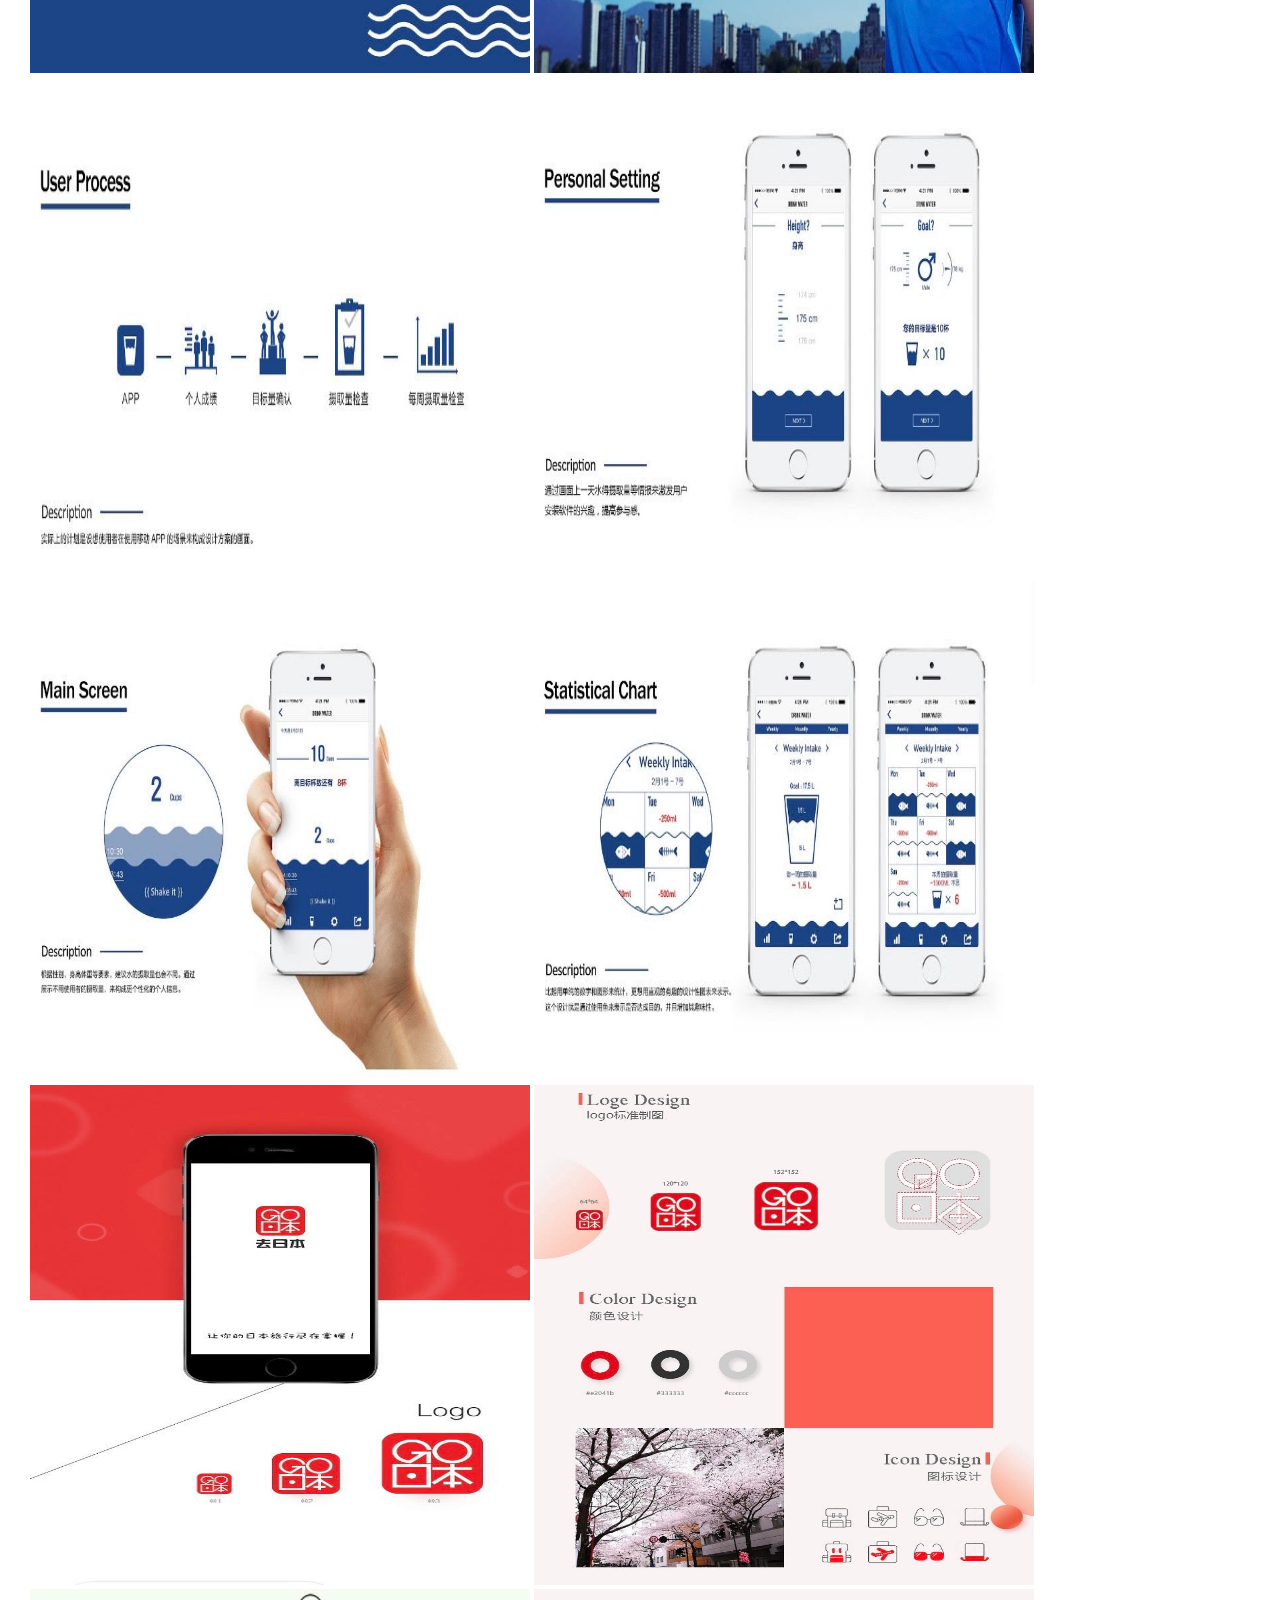
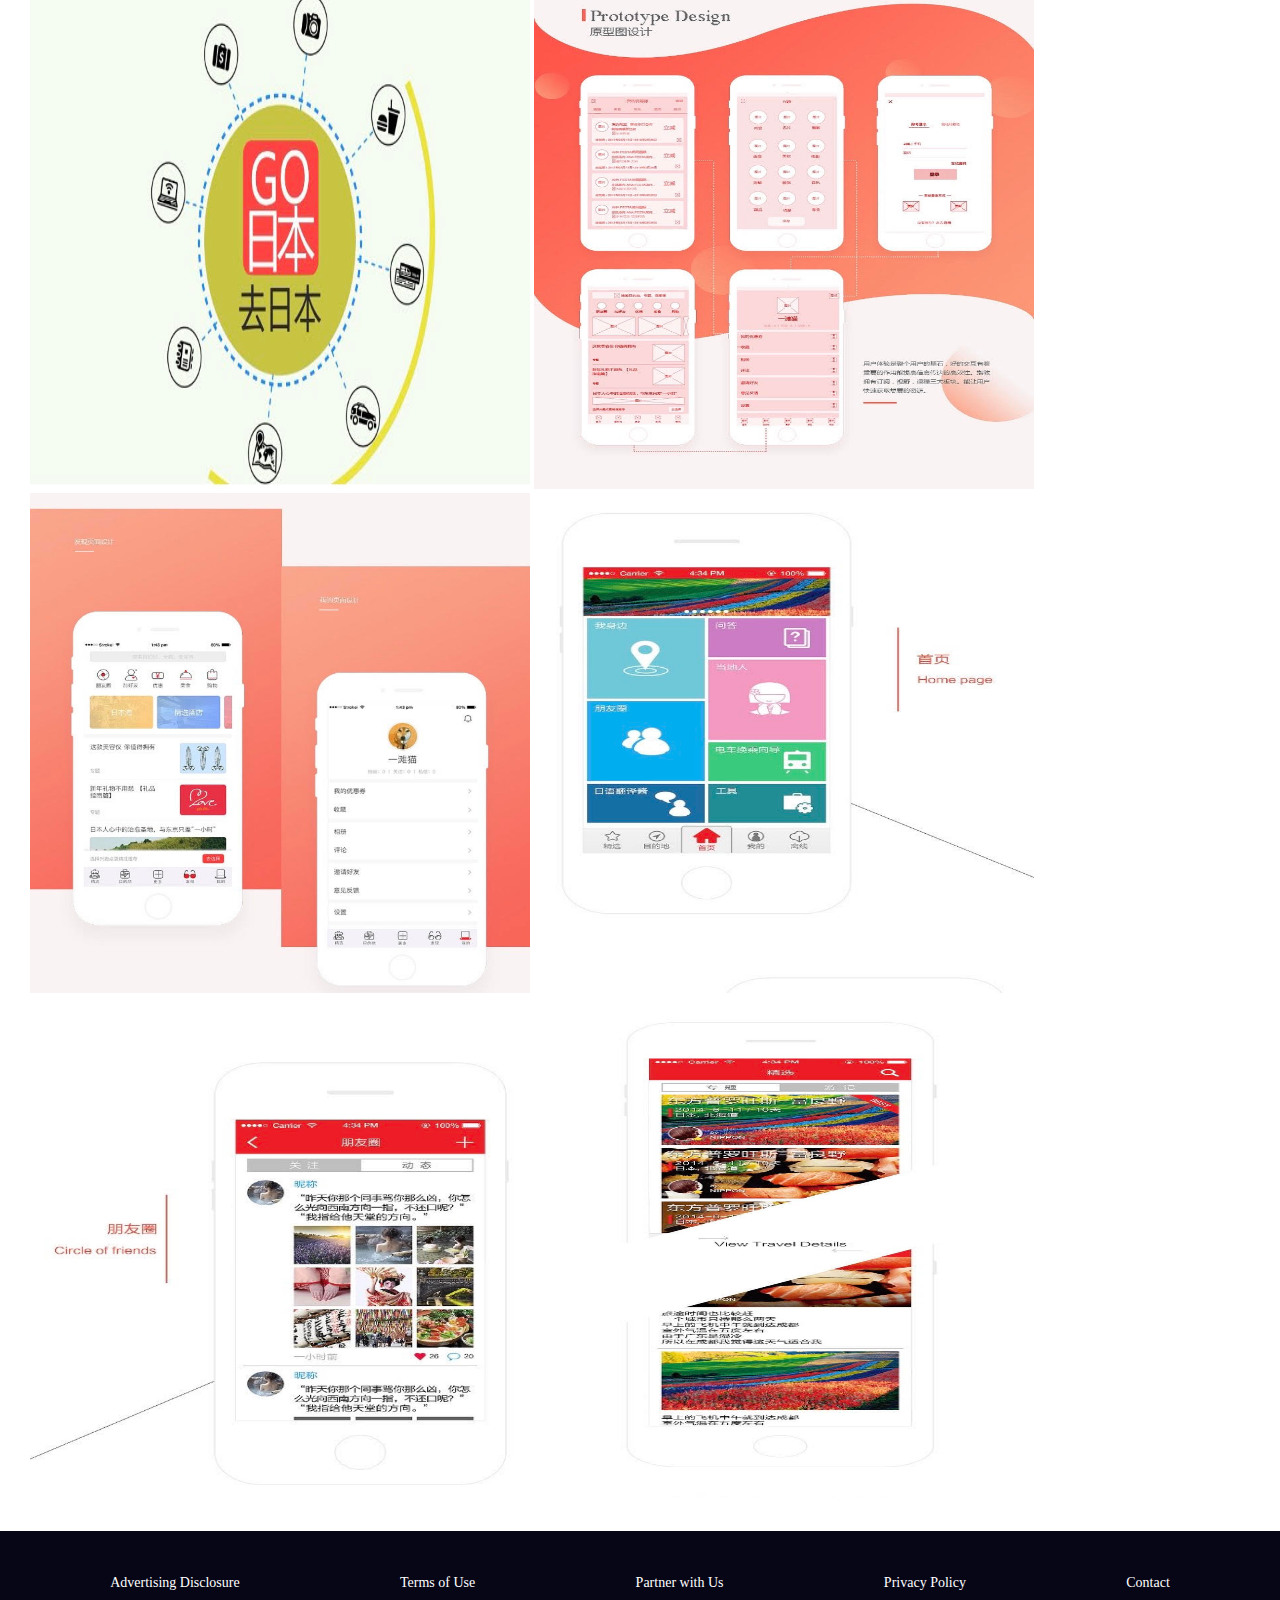
<file: UXUIDesign.html>
<!DOCTYPE html>
<html lang="en">

<head>
    <meta charset="UTF-8">
    <title>UX UI Design</title>
    <link rel="stylesheet" href="css/style.css">
</head>

<body>
    <!-- partial:index.partial.html -->
    <div class='navBar gray' role='navigation'>
        <div id='navigationIcon'>
            <a href='#tattoosRow'>Skip to Content</a>
            <a href='index.html'>
                <a href="index.html"><img src="images/11.jpg" alt="Chloe Wong Logo"></a>
            </a>
        </div>
        <a href='about.html'>About</a>
         <a href='graphics.html'>Graphics</a>
        <div class='navText'>UX/UI Design</div>
        <a href='WebDesign.html'>Web Design</a>
        <a href='contact.html'>Contact</a>
    </div>

    <div id='tattoosRow' role='main'>

       

         <div class='tattooContainer'>
            <img src="images/icon3.jpg" alt="Chloe Wong Logo">
            <div class='tattooInfoBox'>
                <h1>About UI Design</h1>
                <p>I usually spend a lot of time creating wireframes,building mood boards and actually designing interfaces using tools like sketch,Figma and Photoshop.</p>
            </div>
        </div>
        
        <div class='tattooContainer'>
            <img src="images/Pokemon go.jpg" alt="Chloe Wong Logo">
            <div class='tattooInfoBox'>
                <h1>My Icon Design</h1>
                <p>My icon design is simple,creative.I like to deign different kinds of icons.</p>
            </div>
        </div>
        
        <div class='tattooContainer'>
            <img src="images/icon1.jpg" alt="Chloe Wong Logo">
            <div class='tattooInfoBox'>
                <h1>My UX Design</h1>
                <p>I usually do user research, creating personas, designing wireframes and interactive prototypes in UX Design.</p>
            </div>
        </div>
        
        <div class='tattooContainer'>
            <img src="images/icon2.jpg" alt="Chloe Wong Logo">
            <div class='tattooInfoBox'>
                <h1>My APP Design</h1>
                <p> I like designing APP deisgn because it is a good chance to know more about markting and help clients to design APP.</p>
            </div>
        </div>
      
         <div class='tattooContainer'>
            <img src="images/gray icon.jpg" alt="Chloe Wong Logo">
            <div class='tattooInfoBox'>
                <h1>UI/UX Design</h1>
                <p>I would like to keep hardworking to study and update myself to learn more about UI/UX knowledeges.</p>
            </div>
        </div>

         <div class='tattooContainer'>
             <div id='UX/UIDesignRow'>
            <img src="images/water1.jpg" alt="Chloe Wong Logo">
            <img src="images/water2.jpg" alt="Chloe Wong Logo">
            <img src="images/water3.jpg" alt="Chloe Wong Logo">
            <img src="images/water4.jpg" alt="Chloe Wong Logo">
            <img src="images/water5.jpg" alt="Chloe Wong Logo">
            <img src="images/water6.jpg" alt="Chloe Wong Logo">
            <img src="images/go7.jpg" alt="Chloe Wong Logo">
            <img src="images/go1.jpg" alt="Chloe Wong Logo">        
            <img src="images/go3.jpg" alt="Chloe Wong Logo">    
            <img src="images/go4.jpg" alt="Chloe Wong Logo">
            <img src="images/go5.jpg" alt="Chloe Wong Logo">
            <img src="images/go8.jpg" alt="Chloe Wong Logo">
            <img src="images/go9.jpg" alt="Chloe Wong Logo">
            <img src="images/go10.jpg" alt="Chloe Wong Logo">
             </div>       
        </div>
             
    </div>

    <div class='footer' role="contentinfo">
        <div class='footerText'>
            <p>Advertising Disclosure</p>
            <p>Terms of Use</p>
            <p>Partner with Us</p>
            <p>Privacy Policy</p>
            <p>Contact</p>
        </div>
        <div class='footerLinks'>
            
        </div>
    </div>
    <!-- partial -->

</body>

</html>
</file>
<file: css/style.css>
@import url('https://fonts.googleapis.com/css?family=Roboto+Slab&display=swap');

html {
    font-size: 62.5%;
}

body {
    font-size: 1.4rem;
    margin: 0;
}

h1 {
    font-size: 3.4rem;
    font-family: "Roboto Slab";
}

.navBar {
    display: flex;
    justify-content: space-around;
    padding: 1rem;
    align-items: flex-end;
    flex-wrap: wrap;
}

.navText {
    color: white;
    font-size: 3.4rem;
    font-family: "Roboto Slab";
}

.navBar a {
    color: white;
    font-size: 3.4rem;
    text-decoration: underline;
    font-family: "Roboto Slab";
    transition: all .2s ease-in-out;
}

.navBar a:hover {
    text-decoration: none;
    transform: scale(1.1);
}

.gray {
    background-color: #3f3f3f;
}

.pink {
    background-color: #fbe9ff;
}

.mainContentRow {
    display: flex;
    justify-content: space-around;
    padding: 4rem;
    flex-wrap: wrap;
}

#navigationIcon {
    display: flex;
    flex-direction: column;
}

#navigationIcon a {
    font-size: 1.4rem;
}

#profilePicture {
    display: flex;
    justify-content: center;
    width: 50rem;
    margin: auto;
}

#profilePicture :hover{
    -webkit-animation: wiggle 0.25s infinite;
}

@keyframes wiggle {
    0% {
        -moz-transform: rotate(-1deg);
    }
    50% {
        -moz-transform: rotate(1deg);
    }
}

#profileText {
    text-align: center;
    font-size: 2rem;
    width: 50rem;
    margin: auto;
    line-height: 1.5em;
}

.specialButton {
    background-color: #614d75;
    color: white;
    padding: 0.5rem;
    border-radius: 0.5rem;
}


#profilePicture img {
    width: 100%;
    height: 100%;
}


.imageDisplayRow img {

    width: 20rem;
    height: 20rem;

}

#navigationIcon img {
    width: 10rem;
    height: 10rem;
}

.aboutProfile img {
    width: 100%;
    height: 100%;
}





.imageDisplayRow {
    flex-wrap: wrap;
    display: flex;
    justify-content: space-around;
    padding: 1rem;
    align-items: flex-end;
}

.footer {
    color: white;
    background-color: #070617;
    padding: 3rem;
}

.footerText {
    display: flex;
    justify-content: space-around;
}

.footerLinks {
    display: flex;
    justify-content: flex-start;
}

.footerLinks img {
    margin: 0.5rem;
}

#aboutRow {
    display: flex;
    justify-content: space-around;
    font-size: 1.8rem;
    padding: 2rem;
    line-height: 1.5em;
}

.aboutProfile {
    width: 50rem;
    margin: auto;
}

.aboutLinksRow {
    width: 100rem;
    margin: auto;
}

.aboutLinksRow h1 {
    font-size: 2.4rem;
}

.aboutLink {
    text-align: center;
    padding: 0.5rem;
    margin: 1rem;
}

#graphicsRow {
    display: flex;
    justify-content: space-around;
    flex-wrap: wrap;
    margin: 1rem;
    padding: 1rem;
}

#graphicsTitle {
    text-align: center;
}

#graphicsRow img {
    margin: auto;
    padding: 1rem;
    width: 50rem;
    height: 50rem;
}

#graphicsRow img:hover{
    -webkit-animation: wiggle 0.25s infinite;
}

#tattoosRow {
    padding: 1rem;
    margin: 1rem;
    display: flex;
    flex-direction: column;
}

.tattooContainer {
    display: flex;
    justify-content: space-around;
    margin: 1rem;

}

.tattooContainer img {

    width: 50rem;
    height: 50rem;
    margin: auto;
}

.footerLinks img {
    width: 5rem;
    height: 5rem;
    margin: auto;

}

.tattooContainer a {
    color: #cb8300;
    font-size: 2.4rem;
}

.tattooInfoBox {
    text-align: center;
    font-size: 1.8rem;
    margin: auto;
    width: 100rem;
}

#fashionRow {
    padding: 1rem;
    margin: 1rem;
    display: flex;
    flex-direction: column;
}

#contactRow {
    text-align: center;
    font-size: 1.8rem;
}

input[type=text],
select,
textarea {
    width: 100%;
    padding: 1.2rem;
    border: 0.1rem solid #ccc;
    border-radius: 0.4rem;
    box-sizing: border-box;
    margin-top: 0.6rem;
    margin-bottom: 1.6rem;
    resize: vertical;
    font-size: 1.6rem;
}

input[type=submit] {
    background-color: #4CAF50;
    color: white;
    padding: 1.2rem 2.0rem;
    border: none;
    border-radius: 0.4rem;
    cursor: pointer;
    font-size: 2.4rem;
}

input[type=submit]:hover {
    background-color: #45a049;
    font-size: 2.4rem;
}

.container {
    border-radius: 1rem;
    background-color: #f2f2f2;
    width: 50%;
    margin: auto;
    margin-top: 1rem;
    margin-bottom: 1rem;
    padding: 1rem;
    font-size: 2.4rem;
}
</file>
